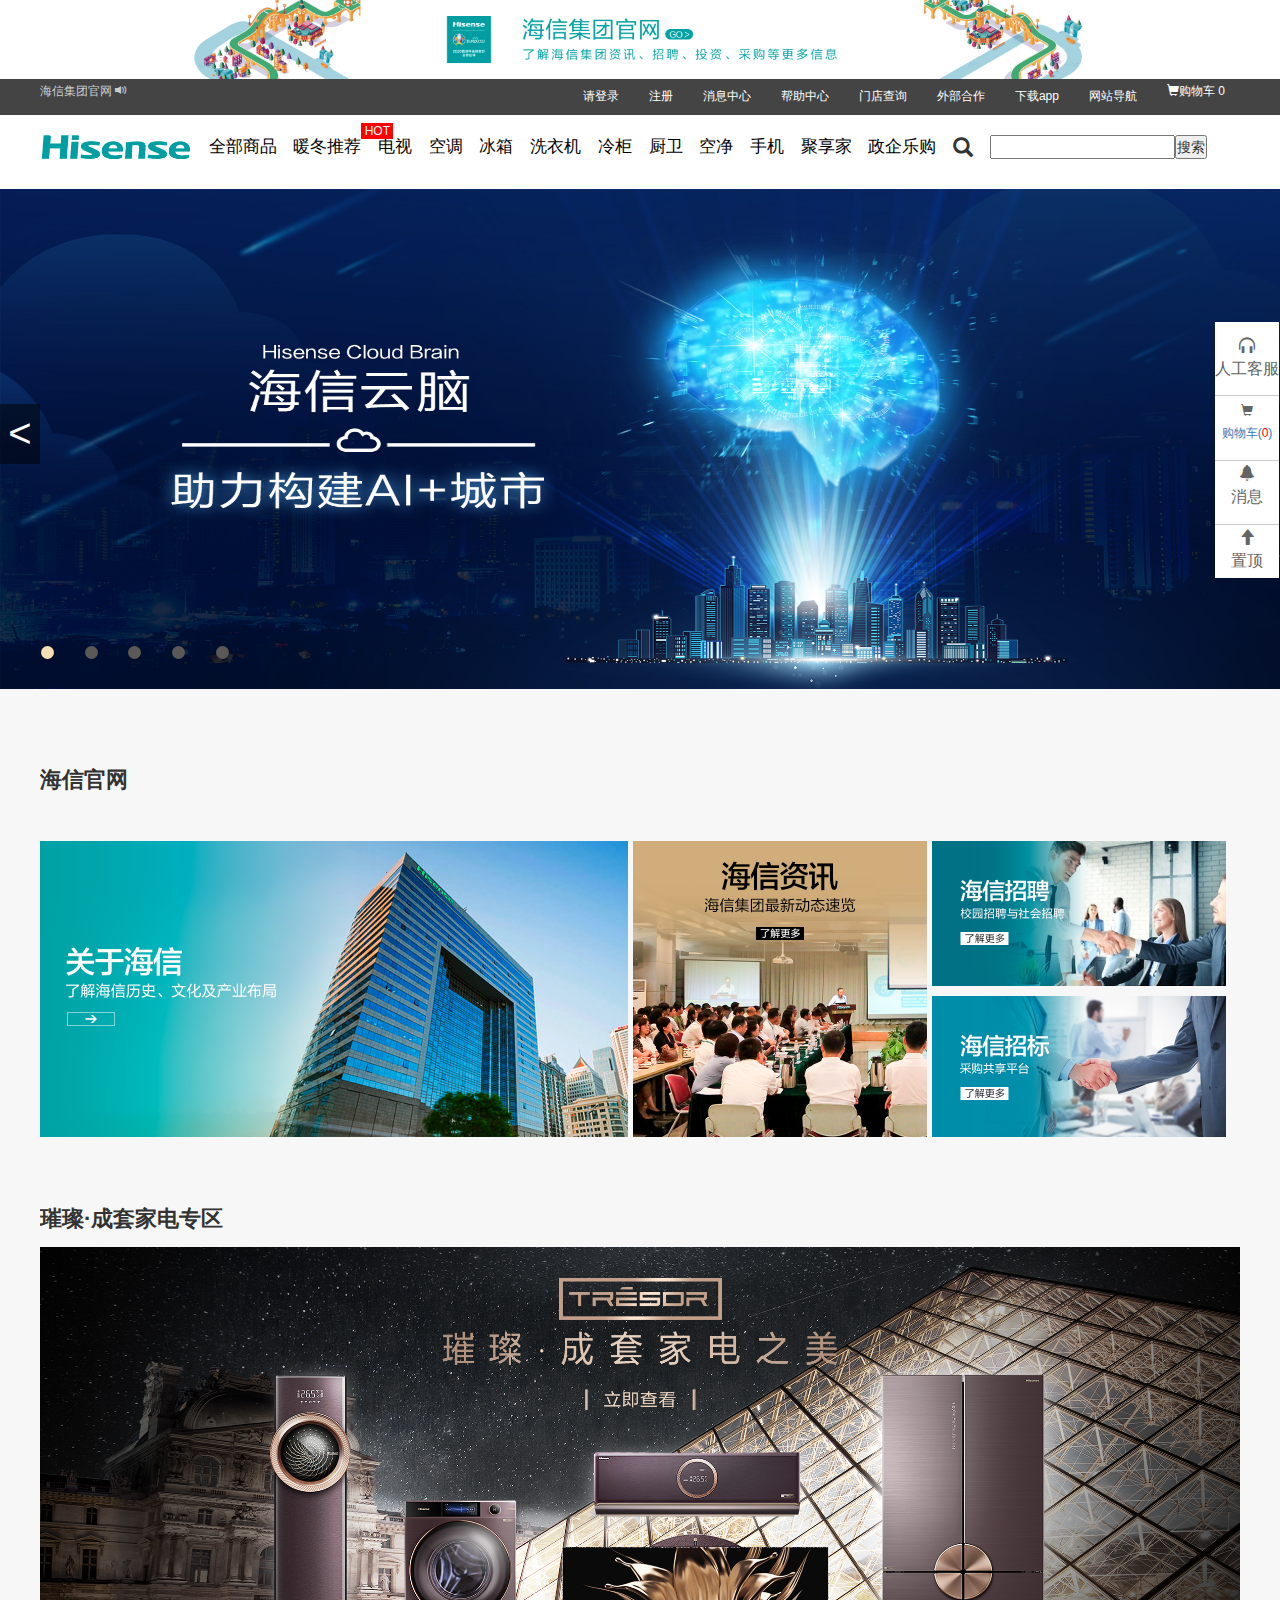
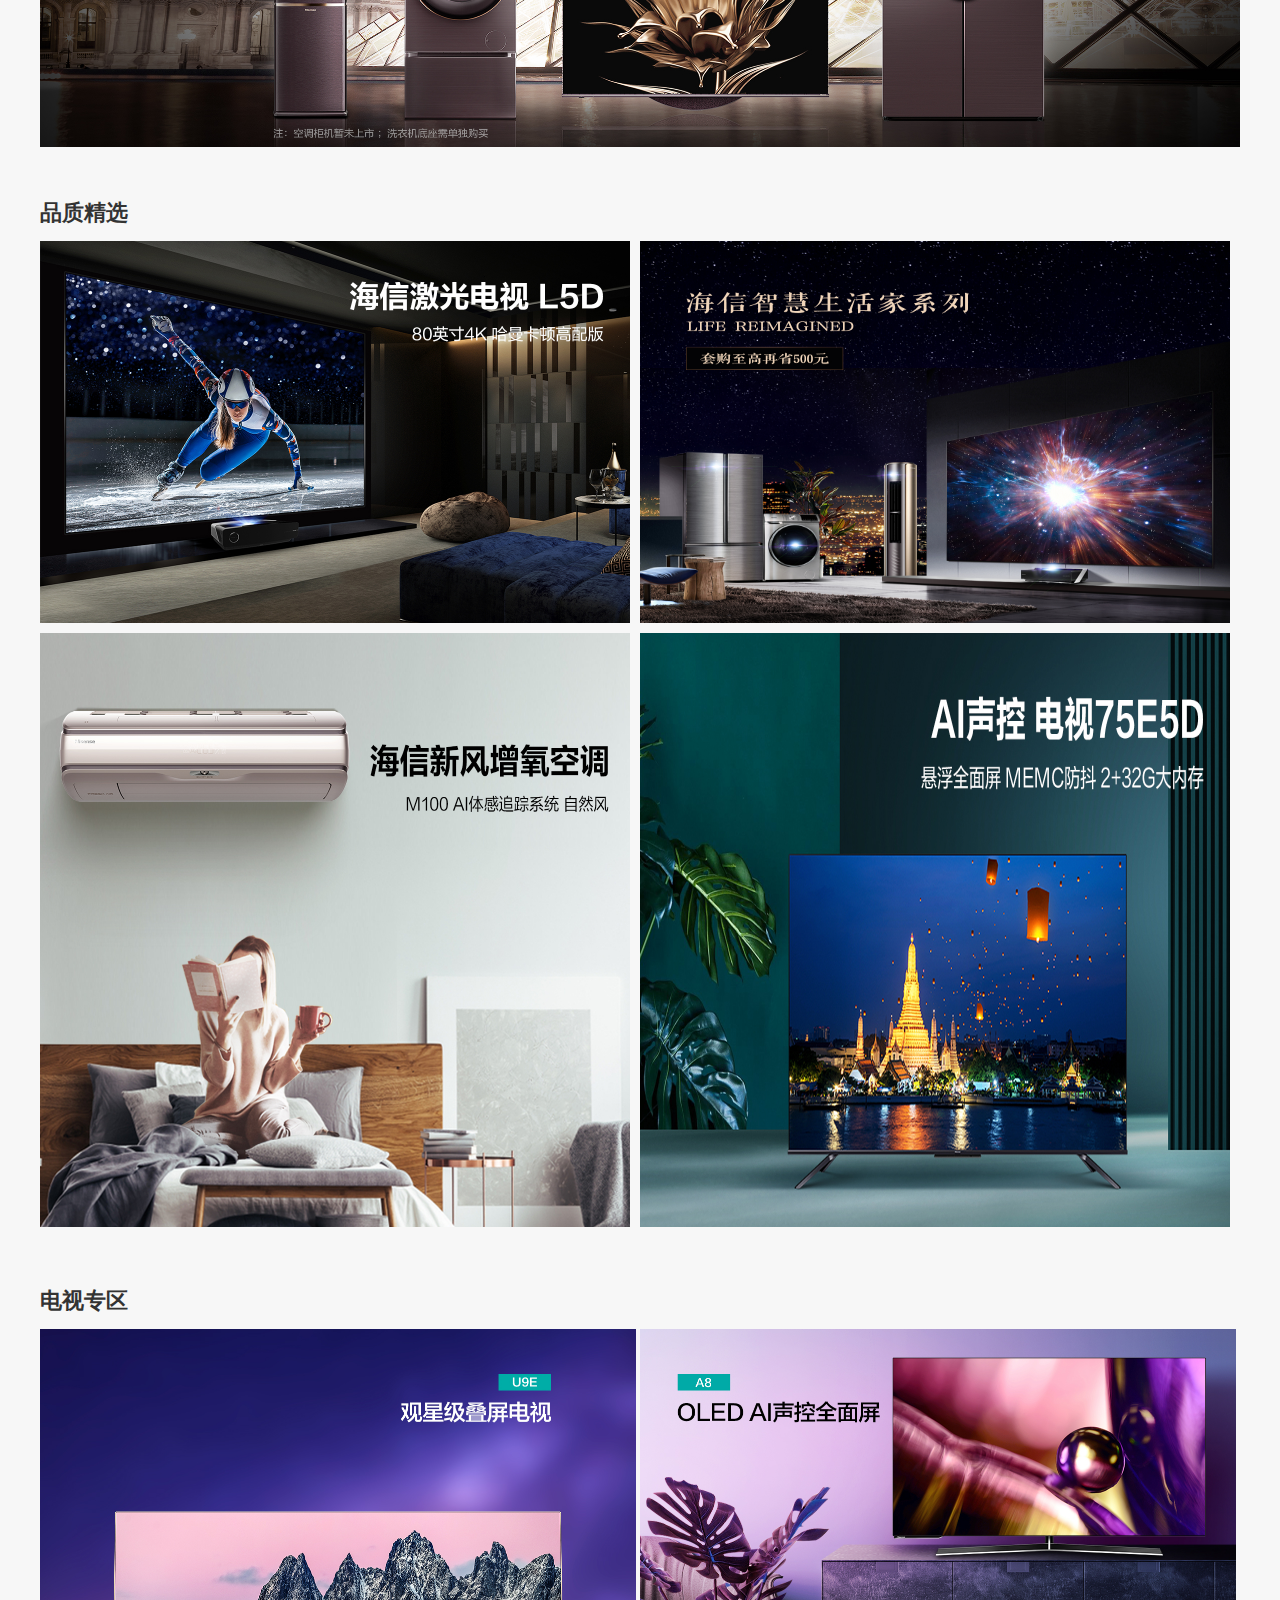
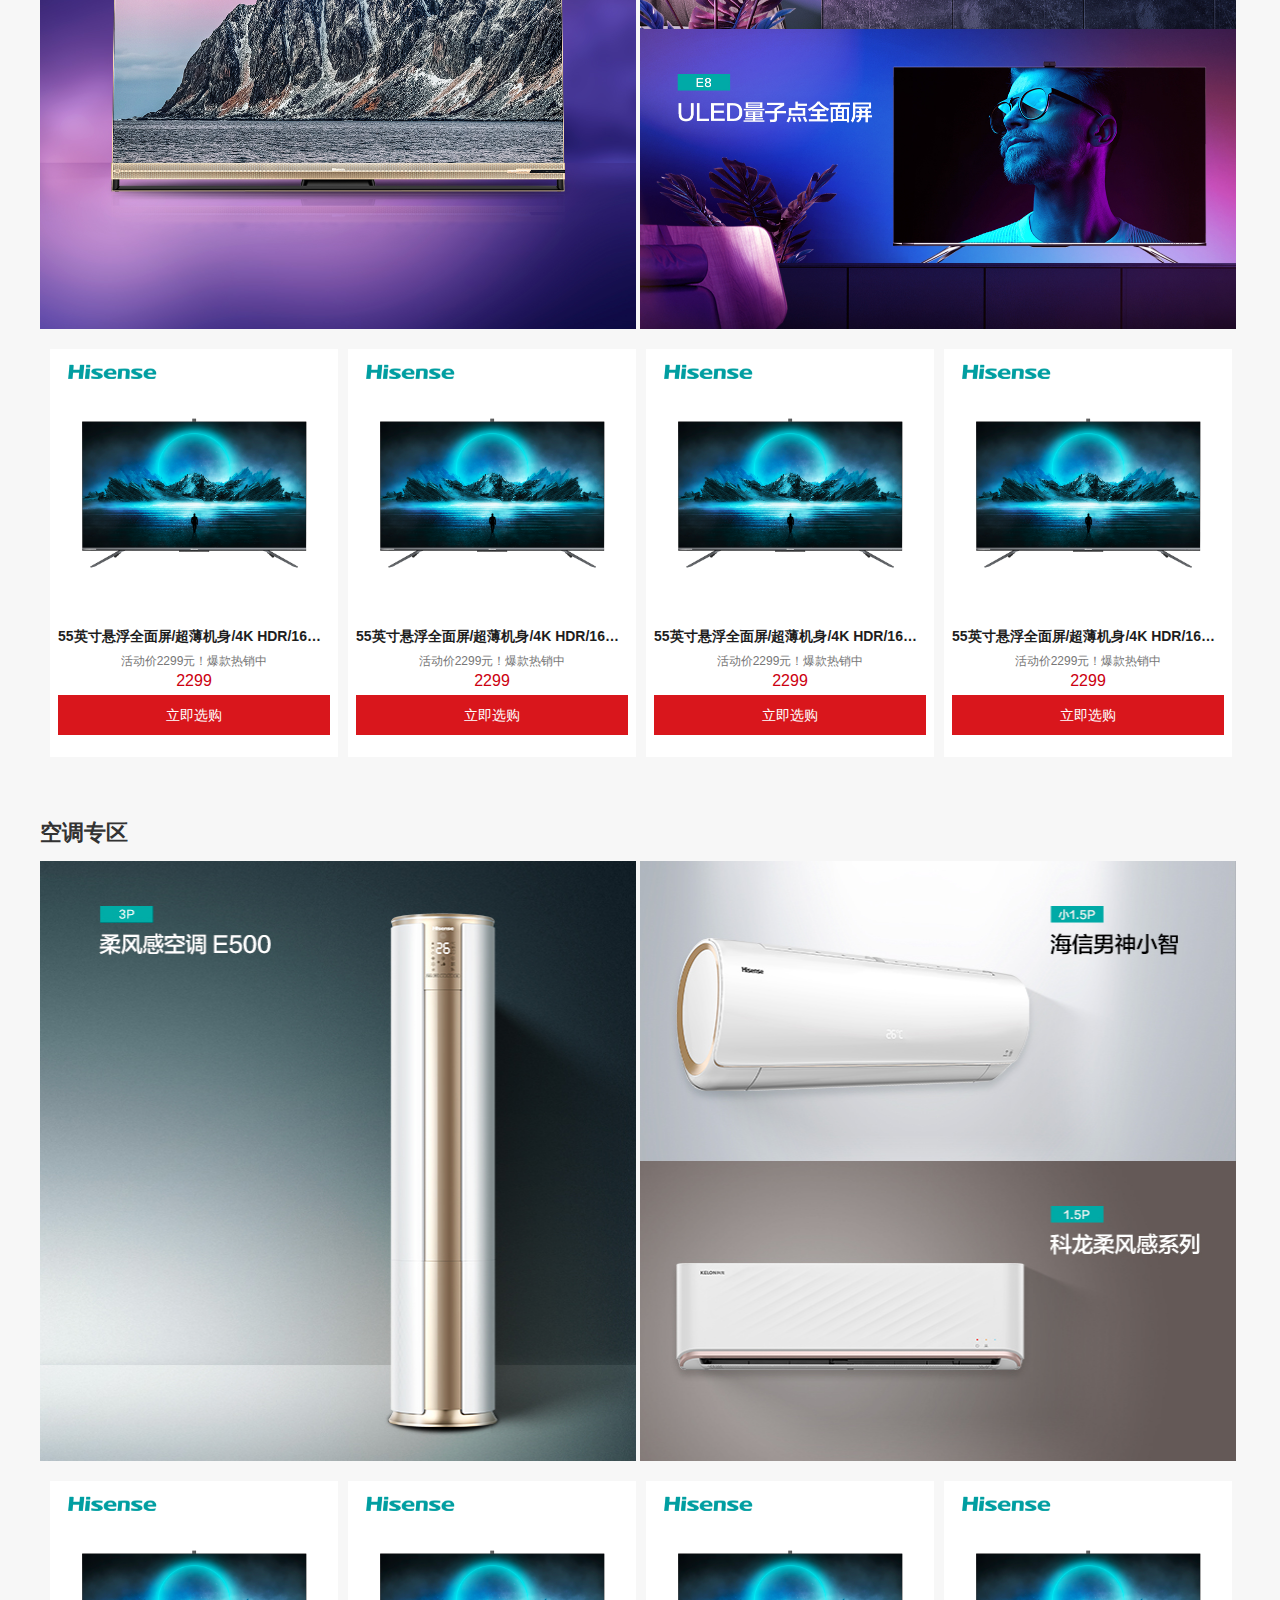
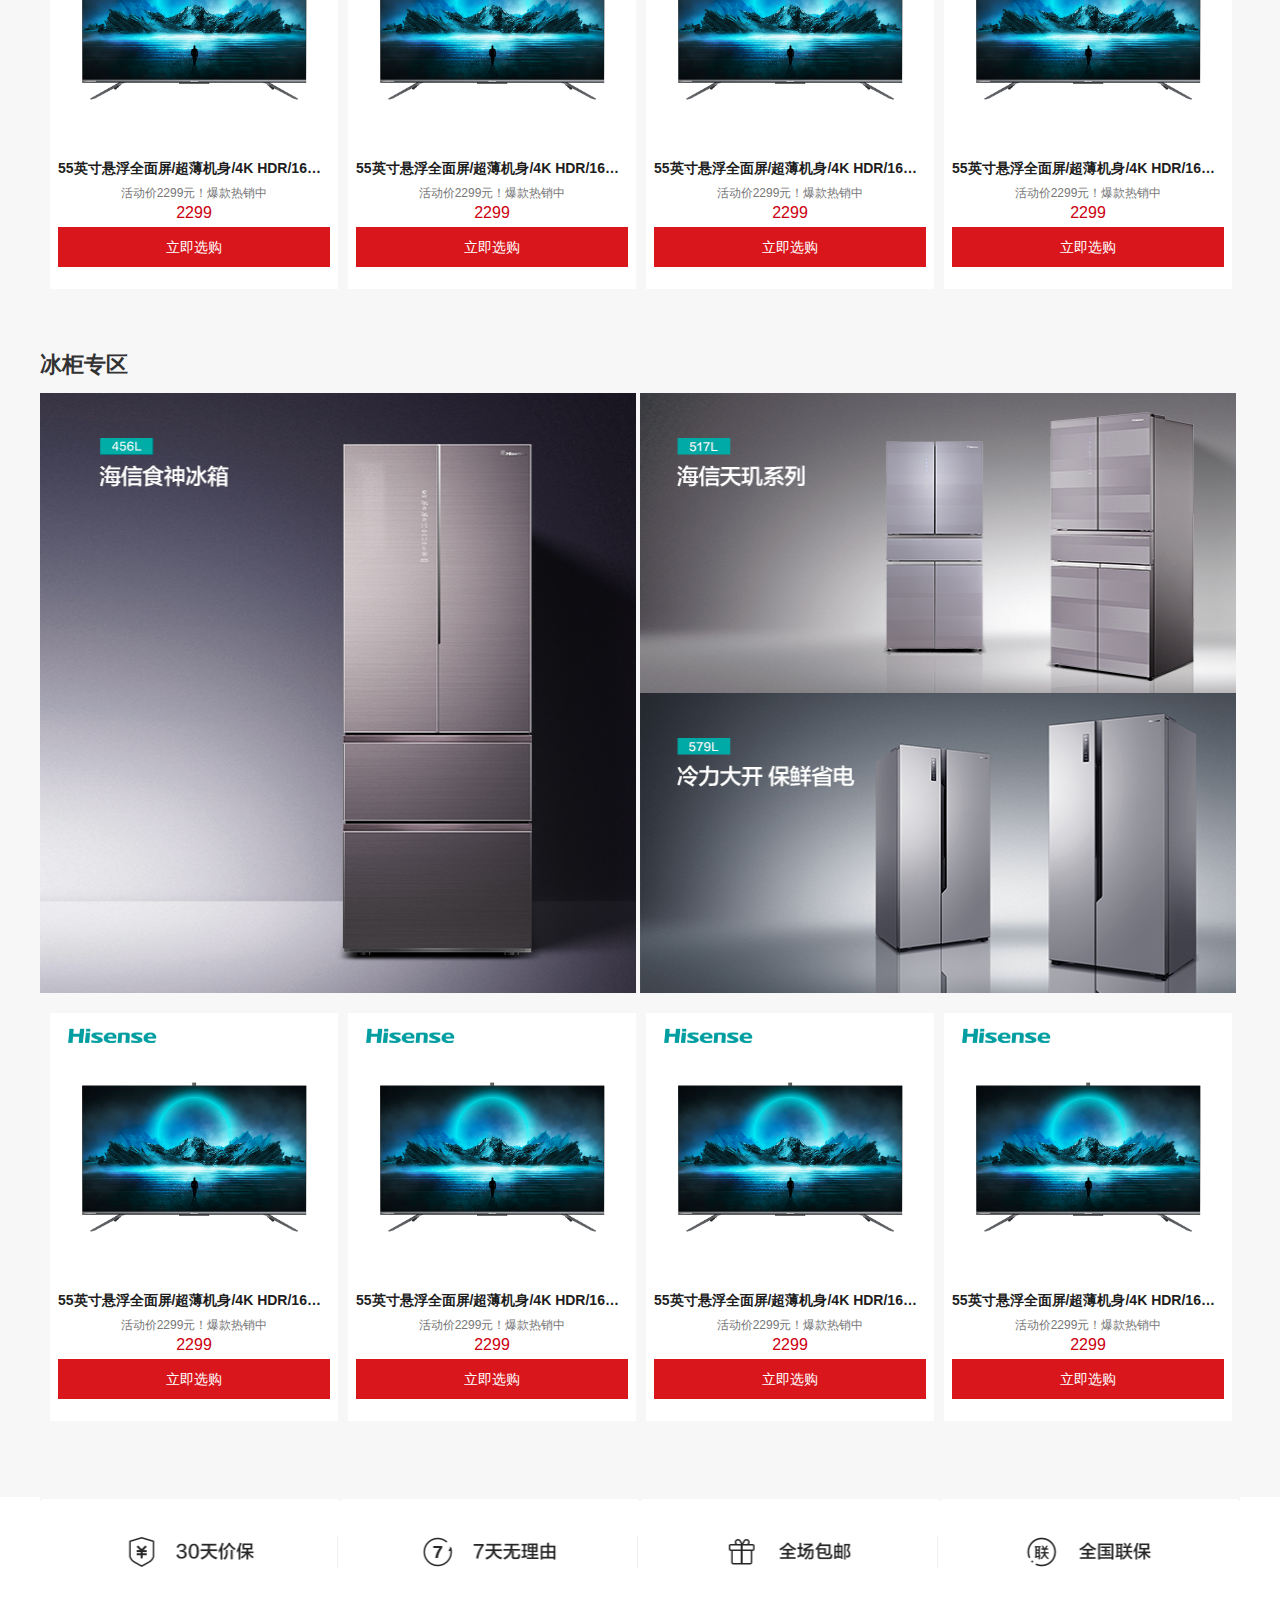
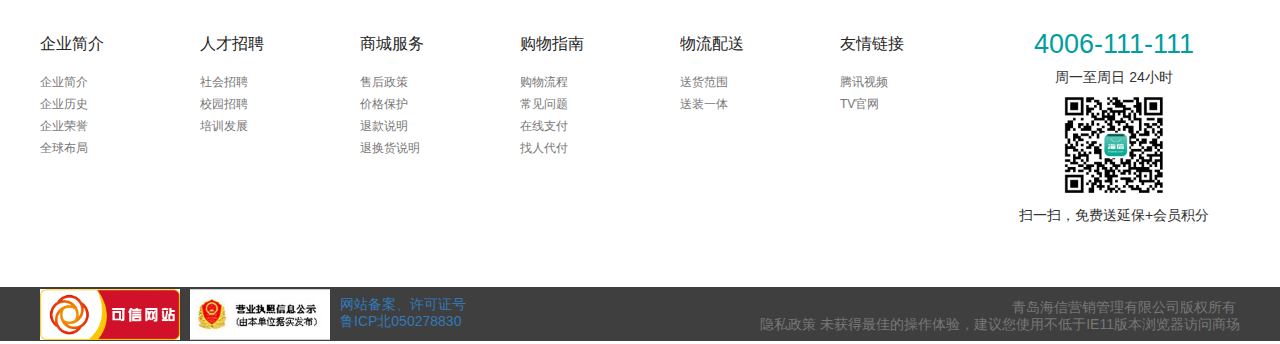
<file: src/pages/index.html>
<!DOCTYPE html>
<html lang="en">
	<head>
		<meta charset="UTF-8">
		<meta name="viewport" content="width=device-width, initial-scale=1.0">
		<title>海信官网</title>
		<link rel="stylesheet" href="../css/index.css">
		<link rel="stylesheet" href="../assets/bootstrap/css/bootstrap.css">

	</head>
	<body>
		<div class="tou">
			<img src="../img/头1.jpg" alt="海信">
		</div>
		<div class="nav">
			<div class="nav1">
				<p>海信集团官网 <span class="glyphicon glyphicon-volume-up"></span></p>
				<ul>
					<li>
						<a class="off " href="./login.html">请登录</a>
						<span class="on hide">欢迎您: 郭翔</span>
					</li>
					<li><a href="#">注册</a></li>
					<li><a href="#">消息中心</a></li>
					<li><a href="#">帮助中心</a></li>
					<li><a href="#">门店查询</a></li>
					<li><a href="#">外部合作</a></li>
					<li><a href="#">下载app</a></li>
					<li><a href="#">网站导航</a></li>
					<li><a href="../pages/detail.html"><span class="glyphicon glyphicon-shopping-cart"></span>购物车
							<span class="cartNum">(0)</span> </p>
						</a></li>
				</ul>
			</div>
		</div>
		<div class="eve">
			<p><a href="#">
					<img src="../img/logo1.png" alt="">
				</a></p>
			<ul>
				<li><a href="./list.html">全部商品</a></li>
				<li><a href="#">暖冬推荐
						<span>HOT</span>
					</a></li>
				<li><a href="#">电视</a></li>
				</li>
				<li><a href="#">空调</a></li>
				<li><a href="#">冰箱</a></li>
				<li><a href="#">洗衣机</a></li>
				<li><a href="#">冷柜</a></li>
				<li><a href="#">厨卫</a></li>
				<li><a href="#">空净</a></li>
				<li><a href="#">手机</a></li>
				<li><a href="#">聚享家</a></li>
				<li><a href="#">政企乐购</a></li>
				<p class="glyphicon glyphicon-search">
					<div class="box">
						<input type="text" class="k1"><button class="k2">搜索</button>
						<ul class="k3"></ul>
					</div>
				</p>
			</ul>
		</div>
		<div class="alive hide">
			<ul>
				<li>
					<img src="../img/mini1.png" alt="">
					<span>100英寸</span>
				</li>
				<li>
					<img src="../img/mini1.png" alt="">
					<span>100英寸</span>
				</li>
				<li>
					<img src="../img/mini1.png" alt="">
					<span>100英寸</span>
				</li>
				<li>
					<img src="../img/mini1.png" alt="">
					<span>100英寸</span>
				</li>
				<li>
					<img src="../img/mini1.png" alt="">
					<span>100英寸</span>
				</li>

			</ul>
			<div class="coss">
				<div class="coss1">
					<img src="../img/mini2.png" alt="">
					<div>10KG/全自动洗衣机/家用洗烘干一体/变频滚筒洗衣机</div>
					<p>￥2699</p>
				</div>
				<div class="coss1">
					<img src="../img/mini2.png" alt="">
					<div>10KG/全自动洗衣机/家用洗烘干一体/变频滚筒洗衣机</div>
					<p>￥2699</p>
				</div>
				<div class="coss1">
					<img src="../img/mini2.png" alt="">
					<div>10KG/全自动洗衣机/家用洗烘干一体/变频滚筒洗衣机</div>
					<p>￥2699</p>
				</div>
				<div class="coss1">
					<img src="../img/mini2.png" alt="">
					<div>10KG/全自动洗衣机/家用洗烘干一体/变频滚筒洗衣机</div>
					<p>￥2699</p>
				</div>
			</div>
		</div>
		</div>
		<div class="box1">
			<ul>
				<li><img src="../img/lb1.jpg" alt=""></li>
				<li><img src="../img/lb2.jpg" alt=""></li>
				<li style="background-color: pink;"><img src="../img/lb3.jpg" alt=""></li>
				<li style="background-color: skyblue;"><img src="../img/lb4.jpg" alt=""></li>
				<li style="background-color: yellowgreen;"><img src="../img/lb5.jpg" alt=""></li>
			</ul>
			<ol>
			</ol>
			<div class="list">
				<p class="left">&lt;</p>
				<p class="right">&gt;</p>
			</div>
		</div>
		<div class="find">
			<ul>
				<li><span class="glyphicon glyphicon-headphones"></span>
					<p>人工客服</p>
				</li>
				<li><span class="glyphicon glyphicon-shopping-cart"></span>
					<a href="./detail.html">
						<p>购物车(<span class="cartNum">0</span>)</p>
					</a></li>
				<li><span class="glyphicon glyphicon-bell"></span>
					<p>消息</p>
				</li>
				<li class="zhiding"><span class="glyphicon glyphicon-arrow-up"></span>
					<p>置顶</p>
				</li>

			</ul>
		</div>
		<div class="row0">
			<div class="row1">
				<div class="ment">
					<h1>海信官网</h1>
					<div class="ment1">
						<div class="ment2"><img src="../img/gw1.jpg" alt=""></div>
						<div class="ment3">
							<img src="../img/gw2.jpg" alt="">
						</div>
						<div class="ment4">
							<img src="../img/gw3.jpg" alt="">
							<img src="../img/gw4.jpg" alt="">
						</div>
					</div>
				</div>
				<div class="wenzi">
					<h1>璀璨·成套家电专区</h1>
				</div>

				<div class="anni">
					<img src="../img/gw5.jpg" alt="">
				</div>
				<div class="wenzi">
					<h1>品质精选</h1>
				</div>
				<div class="jx">
					<ul>
						<li>
							<img src="../img/gw6.jpg" alt="" class="bian">
							<img src="../img/gw8.jpg" alt="" class="bian">
						</li>
						<li class="lis">
							<img src="../img/gw7.jpg" alt="" class="bian">
							<img src="../img/gw9.jpg" alt="" class="bian">
						</li>
					</ul>
				</div>
				<div class="wenzi">
					<h1>电视专区</h1>
				</div>
				<div class="ds">
					<div class="ds1">
						<img src="../img/led1.jpg" alt="">
					</div>
					<div class="ds2">
						<div class="w1"> <img src="../img/led2.jpg" alt=""></div>
						<div class="w2"><img src="../img/led3.jpg" alt=""></div>
					</div>

				</div>
                <div class="row2">
                    <div class="top"><img src="../img/shnagpin.png" alt=""></div>
                    <div class="button">
                        <h4>55英寸悬浮全面屏/超薄机身/4K HDR/16GB大存储电视</h4>
                        <p>活动价2299元！爆款热销中</p>
                        <h2>2299</h2>
                        <div><a href="./cart.html">立即选购</a></div>
                    </div>
                </div>
                <div class="row2">
                    <div class="top"><img src="../img/shnagpin.png" alt=""></div>
                    <div class="button">
                        <h4>55英寸悬浮全面屏/超薄机身/4K HDR/16GB大存储电视</h4>
                        <p>活动价2299元！爆款热销中</p>
                        <h2>2299</h2>
                        <div><a href="#">立即选购</a></div>
                    </div>

                </div>
                <div class="row2">
                    <div class="top"><img src="../img/shnagpin.png" alt=""></div>
                    <div class="button">
                        <h4>55英寸悬浮全面屏/超薄机身/4K HDR/16GB大存储电视</h4>
                        <p>活动价2299元！爆款热销中</p>
                        <h2>2299</h2>
                        <div><a href="./cart.html">立即选购</a></div>
                    </div>
                </div>
                <div class="row2">
                    <div class="top"><img src="../img/shnagpin.png" alt=""></div>
                    <div class="button">
                        <h4>55英寸悬浮全面屏/超薄机身/4K HDR/16GB大存储电视</h4>
                        <p>活动价2299元！爆款热销中</p>
                        <h2>2299</h2>
                        <div><a href="#">立即选购</a></div>
                    </div>
                </div>


                <div class="wenzi">
					<h1>空调专区</h1>
				</div>
				<div class="ds">
					<div class="ds1">
						<img src="../img/kt1.jpg" alt="">
					</div>
					<div class="ds2">
						<div class="w1"> <img src="../img/kt2.jpg" alt=""></div>
						<div class="w2"><img src="../img/kt3.jpg" alt=""></div>
					</div>

				</div>
                <div class="row2">
                    <div class="top"><img src="../img/shnagpin.png" alt=""></div>
                    <div class="button">
                        <h4>55英寸悬浮全面屏/超薄机身/4K HDR/16GB大存储电视</h4>
                        <p>活动价2299元！爆款热销中</p>
                        <h2>2299</h2>
                        <div><a href="./cart.html">立即选购</a></div>
                    </div>
                </div>
                <div class="row2">
                    <div class="top"><img src="../img/shnagpin.png" alt=""></div>
                    <div class="button">
                        <h4>55英寸悬浮全面屏/超薄机身/4K HDR/16GB大存储电视</h4>
                        <p>活动价2299元！爆款热销中</p>
                        <h2>2299</h2>
                        <div><a href="#">立即选购</a></div>
                    </div>

                </div>
                <div class="row2">
                    <div class="top"><img src="../img/shnagpin.png" alt=""></div>
                    <div class="button">
                        <h4>55英寸悬浮全面屏/超薄机身/4K HDR/16GB大存储电视</h4>
                        <p>活动价2299元！爆款热销中</p>
                        <h2>2299</h2>
                        <div><a href="./cart.html">立即选购</a></div>
                    </div>
                </div>
                <div class="row2">
                    <div class="top"><img src="../img/shnagpin.png" alt=""></div>
                    <div class="button">
                        <h4>55英寸悬浮全面屏/超薄机身/4K HDR/16GB大存储电视</h4>
                        <p>活动价2299元！爆款热销中</p>
                        <h2>2299</h2>
                        <div><a href="#">立即选购</a></div>
                    </div>
                </div>


                <div class="wenzi">
					<h1>冰柜专区</h1>
				</div>
				<div class="ds">
					<div class="ds1">
						<img src="../img/bg1.jpg" alt="">
					</div>
					<div class="ds2">
						<div class="w1"> <img src="../img/bg2.jpg" alt=""></div>
						<div class="w2"><img src="../img/bg3.jpg" alt=""></div>
					</div>

				</div>
                <div class="row2">
                    <div class="top"><img src="../img/shnagpin.png" alt=""></div>
                    <div class="button">
                        <h4>55英寸悬浮全面屏/超薄机身/4K HDR/16GB大存储电视</h4>
                        <p>活动价2299元！爆款热销中</p>
                        <h2>2299</h2>
                        <div><a href="./cart.html">立即选购</a></div>
                    </div>
                </div>
                <div class="row2">
                    <div class="top"><img src="../img/shnagpin.png" alt=""></div>
                    <div class="button">
                        <h4>55英寸悬浮全面屏/超薄机身/4K HDR/16GB大存储电视</h4>
                        <p>活动价2299元！爆款热销中</p>
                        <h2>2299</h2>
                        <div><a href="#">立即选购</a></div>
                    </div>

                </div>
                <div class="row2">
                    <div class="top"><img src="../img/shnagpin.png" alt=""></div>
                    <div class="button">
                        <h4>55英寸悬浮全面屏/超薄机身/4K HDR/16GB大存储电视</h4>
                        <p>活动价2299元！爆款热销中</p>
                        <h2>2299</h2>
                        <div><a href="./cart.html">立即选购</a></div>
                    </div>
                </div>
                <div class="row2">
                    <div class="top"><img src="../img/shnagpin.png" alt=""></div>
                    <div class="button">
                        <h4>55英寸悬浮全面屏/超薄机身/4K HDR/16GB大存储电视</h4>
                        <p>活动价2299元！爆款热销中</p>
                        <h2>2299</h2>
                        <div><a href="#">立即选购</a></div>
                    </div>
                </div>
				
			</div>
        </div>
        




		<div class="foot">
			<ul>
				<li><img src="../img/tedian1.png" alt=""></li>
				<li><img src="../img/tedian2.png" alt=""></li>
				<li><img src="../img/tedian3.png" alt=""></li>
				<li><img src="../img/tedian4.png" alt=""></li>
			</ul>
		</div>

		<div class="zoom">
			<div class="zoom1">
				<ul>
					<p>企业简介</p>
					<li><a href="#">企业简介</a></li>
					<li><a href="#">企业历史</a></li>
					<li><a href="#">企业荣誉</a></li>
					<li><a href="#">全球布局</a></li>
				</ul>
			</div>
			<div class="zoom1">
				<ul>
					<p>人才招聘</p>
					<li><a href="#">社会招聘</a></li>
					<li><a href="#">校园招聘</a></li>
					<li><a href="#">培训发展</a></li>

				</ul>
			</div>
			<div class="zoom1">
				<ul>
					<p>商城服务</p>
					<li><a href="#">售后政策</a></li>
					<li><a href="#">价格保护</a></li>
					<li><a href="#">退款说明</a></li>
					<li><a href="#">退换货说明</a></li>
				</ul>
			</div>
			<div class="zoom1">
				<ul>
					<p>购物指南</p>
					<li><a href="#">购物流程</a></li>
					<li><a href="#">常见问题</a></li>
					<li><a href="#">在线支付</a></li>
					<li><a href="#">找人代付</a></li>
				</ul>
			</div>
			<div class="zoom1">
				<ul>
					<p>物流配送</p>
					<li><a href="#">送货范围</a></li>
					<li><a href="#">送装一体</a></li>
				</ul>
			</div>
			<div class="zoom1">
				<ul>
					<p>友情链接</p>
					<li><a href="#">腾讯视频</a></li>
					<li><a href="#">TV官网</a></li>
				</ul>
			</div>
			<div class="sao">
				<h1>4006-111-111</h1>
				<h5>周一至周日 24小时</h5>
				<img src="../img/二维码1.png" alt="">
				<p>扫一扫，免费送延保+会员积分</p>
			</div>
		</div>
		<div class="evey">
			<div class="evey1">
				<div class="imgs">
					<img src="../img/准可证1.jpg" alt="">
					<img src="../img/准可证2.jpg" alt="">
					<p><a href="#">网站备案、许可证号</a></p>
					<p><a href="#">鲁ICP北050278830</a></p>
				</div>
				<div class="fon">
					<p>青岛海信营销管理有限公司版权所有</p>
					<p>隐私政策 未获得最佳的操作体验，建议您使用不低于IE11版本浏览器访问商场</p>
				</div>
			</div>
		</div>
		<script src="../assets/jquery/jquery.js"></script>
		<script src="../js/ajax.js"></script>
		<script src="../js/public.js"></script>
		<script src="../js/wzx.js"></script>
		<script src="../js/index.js"></script>
		<script src="../assets/move.js"></script>
		<script>
			var res = new Banner('.box1')
		</script>



	</body>
</html>
</file>
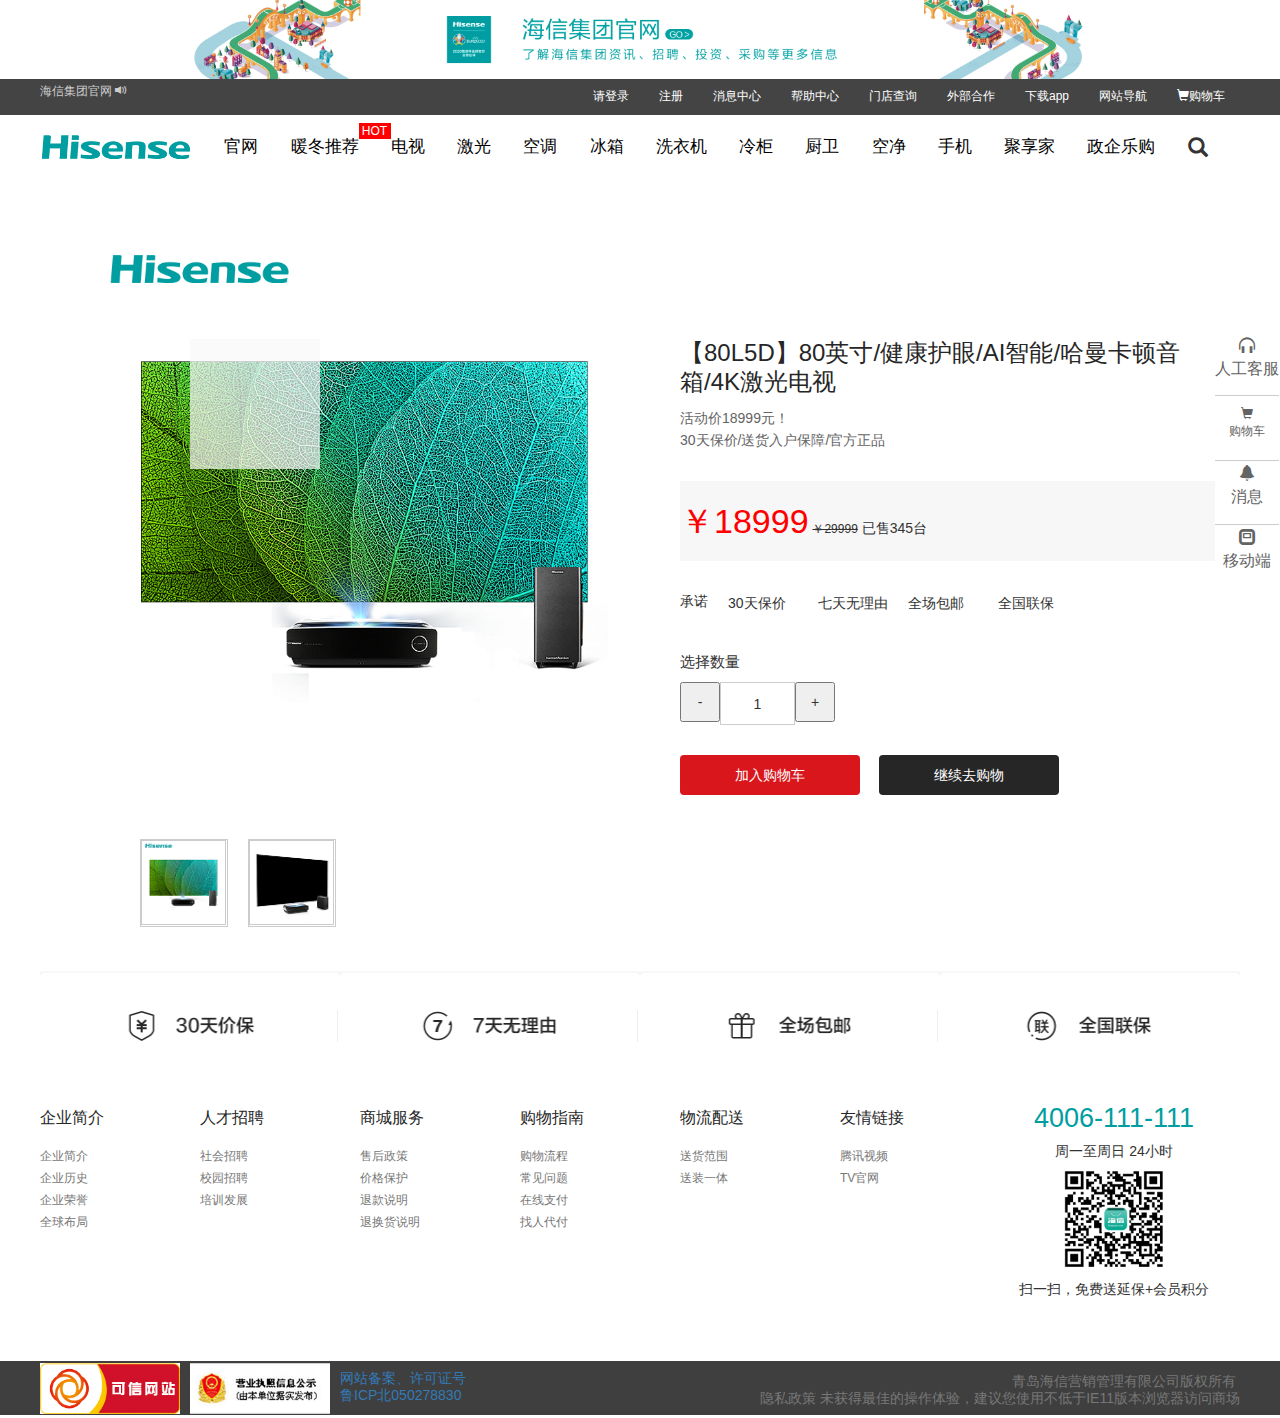
<file: src/pages/cart.html>
<!DOCTYPE html>
<html lang="en">
	<head>
		<meta charset="UTF-8">
		<meta name="viewport" content="width=device-width, initial-scale=1.0">
		<title>Document</title>
		<link rel="stylesheet" href="../css/cart.css">
		<link rel="stylesheet" href="../css/index.css">
		<link rel="stylesheet" href="../assets/bootstrap/css/bootstrap.css">
	</head>
	<body>
		<div class="tou">
			<img src="../img/头1.jpg" alt="海信">
		</div>
		<div class="nav">
			<div class="nav1">
				<p>海信集团官网 <span class="glyphicon glyphicon-volume-up"></span></p>
				<ul>
					<li>
						<a class="off " href="./login.html">请登录</a>
						<span class="on hide">欢迎您: 郭翔</span>
					</li>
					<li><a href="#">注册</a></li>
					<li><a href="#">消息中心</a></li>
					<li><a href="#">帮助中心</a></li>
					<li><a href="#">门店查询</a></li>
					<li><a href="#">外部合作</a></li>
					<li><a href="#">下载app</a></li>
					<li><a href="#">网站导航</a></li>
					<li><a href="./detail.html"><span class="glyphicon glyphicon-shopping-cart"></span>购物车</a></li>
				</ul>
			</div>
		</div>
		<div class="eve">
			<p><a href="#">
					<img src="../img/logo1.png" alt="">
				</a></p>
			<ul>
				<li><a href="#">官网</a></li>
				<li><a href="#">暖冬推荐
						<span>HOT</span>
					</a></li>
				<li><a href="#">电视</a></li>
				<li><a href="#">激光</a></li>
				<li><a href="#">空调</a></li>
				<li><a href="#">冰箱</a></li>
				<li><a href="#">洗衣机</a></li>
				<li><a href="#">冷柜</a></li>
				<li><a href="#">厨卫</a></li>
				<li><a href="#">空净</a></li>
				<li><a href="#">手机</a></li>
				<li><a href="#">聚享家</a></li>
				<li><a href="#">政企乐购</a></li>
				<p class="glyphicon glyphicon-search"></p>
			</ul>
		</div>
		<div class="item">
			<div class="box6" id="box">
				<div class="show">
					<img src="../img/samll.png" alt="">
					<div class="mask"></div>
				</div>
				<div class="list">
					<p>
						<img src="../img/xx0.png" show="../img/samll.png" enlang="../img/big.png" alt="">
					</p>
					<p>
						<img src="../img/xx2.png" show="../img/samll2.png" enlang="../img/big2.png" alt="">
					</p>
				</div>
				<div class="enlang"></div>
			</div>
			<div class="item-right">
				<h1>【80L5D】80英寸/健康护眼/AI智能/哈曼卡顿音箱/4K激光电视</h1>
				<b>活动价18999元！</b>
				<p>30天保价/送货入户保障/官方正品</p>
				<div class="md">
					<ul>
						<li>
							<span>
								<span>￥18999</span>
								<span>￥29999</span>
								<span>已售345台</span>
							</span>
							</p>
						</li>
					</ul>
				</div>
				<div class="chengnuo">
					<ul>
						<p>承诺</p>
						<li>30天保价</li>
						<li>七天无理由</li>
						<li>全场包邮</li>
						<li>全国联保</li>
					</ul>
				</div>
				<div class="nam">
					<p>选择数量</p>
				</div>
				<div class="num">
					<button class="subNum">-</button>
					<input type="text" value="1" class="cartNum">
					<button class="addNum">+</button>
				</div>
				<div>
					<button class="btn addCart">加入购物车</button>
					<button class="btn continue"><a href="./list.html">继续去购物</a></button>
				</div>
			</div>
		</div>
		<div class="find">
			<ul>
				<li><span class="glyphicon glyphicon-headphones"></span>
					<p>人工客服</p>
				</li>
				<li><span class="glyphicon glyphicon-shopping-cart"></span>
					<p>购物车</p>
				</li>
				<li><span class="glyphicon glyphicon-bell"></span>
					<p>消息</p>
				</li>
				<li><span class="glyphicon glyphicon-modal-window"></span>
					<p>移动端</p>
				</li>

			</ul>
		</div>
		<div class="foot">
			<ul>
				<li><img src="../img/tedian1.png" alt=""></li>
				<li><img src="../img/tedian2.png" alt=""></li>
				<li><img src="../img/tedian3.png" alt=""></li>
				<li><img src="../img/tedian4.png" alt=""></li>
			</ul>
		</div>

		<div class="zoom">
			<div class="zoom1">
				<ul>
					<p>企业简介</p>
					<li><a href="#">企业简介</a></li>
					<li><a href="#">企业历史</a></li>
					<li><a href="#">企业荣誉</a></li>
					<li><a href="#">全球布局</a></li>
				</ul>
			</div>
			<div class="zoom1">
				<ul>
					<p>人才招聘</p>
					<li><a href="#">社会招聘</a></li>
					<li><a href="#">校园招聘</a></li>
					<li><a href="#">培训发展</a></li>
				</ul>
			</div>
			<div class="zoom1">
				<ul>
					<p>商城服务</p>
					<li><a href="#">售后政策</a></li>
					<li><a href="#">价格保护</a></li>
					<li><a href="#">退款说明</a></li>
					<li><a href="#">退换货说明</a></li>
				</ul>
			</div>
			<div class="zoom1">
				<ul>
					<p>购物指南</p>
					<li><a href="#">购物流程</a></li>
					<li><a href="#">常见问题</a></li>
					<li><a href="#">在线支付</a></li>
					<li><a href="#">找人代付</a></li>
				</ul>
			</div>
			<div class="zoom1">
				<ul>
					<p>物流配送</p>
					<li><a href="#">送货范围</a></li>
					<li><a href="#">送装一体</a></li>
				</ul>
			</div>
			<div class="zoom1">
				<ul>
					<p>友情链接</p>
					<li><a href="#">腾讯视频</a></li>
					<li><a href="#">TV官网</a></li>
				</ul>
			</div>
			<div class="sao">
				<h1>4006-111-111</h1>
				<h5>周一至周日 24小时</h5>
				<img src="../img/二维码1.png" alt="">
				<p>扫一扫，免费送延保+会员积分</p>
			</div>
		</div>
		<div class="evey">
			<div class="evey1">
				<div class="imgs">
					<img src="../img/准可证1.jpg" alt="">
					<img src="../img/准可证2.jpg" alt="">
					<p><a href="#">网站备案、许可证号</a></p>
					<p><a href="#">鲁ICP北050278830</a></p>
				</div>
				<div class="fon">
					<p>青岛海信营销管理有限公司版权所有</p>
					<p>隐私政策 未获得最佳的操作体验，建议您使用不低于IE11版本浏览器访问商场</p>
				</div>
			</div>
		</div>
		<script src="../assets/jquery/jquery.js"></script>
		<script src="../js/cookie.js"></script>
		<script src="../js/public.js"></script>
		<script src="../assets/move.js"></script>
		<script src="../js/wzx.js"></script>
		<script src="../js/cart.js"></script>
		<script>
		</script>
	</body>
</html>
</file>
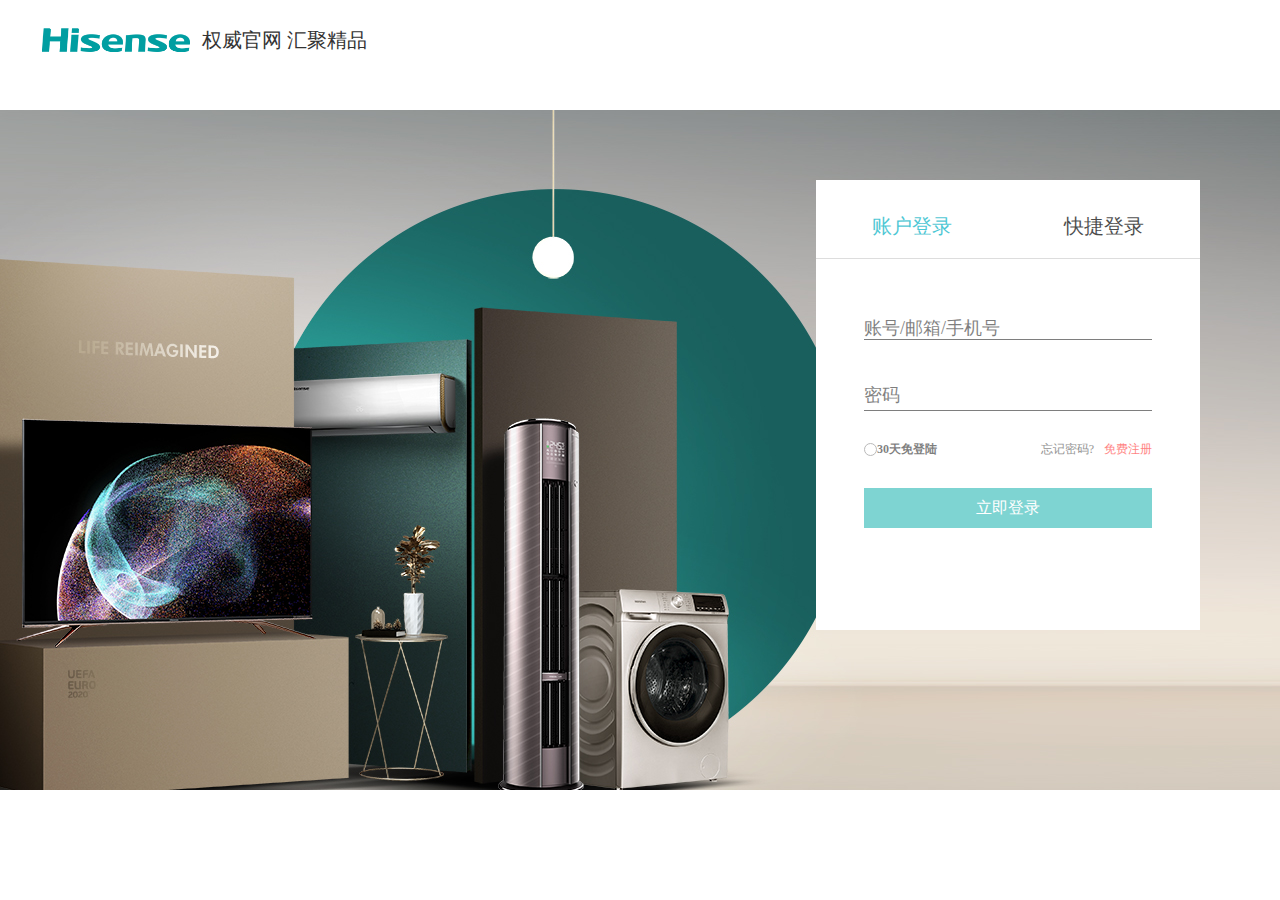
<file: src/pages/detail.html>
<!DOCTYPE html>
<html>
	<head lang="en">
		<meta charset="UTF-8">
		<title>购物车</title>
		<link rel="stylesheet" href="../assets/bootstrap/css/bootstrap.min.css">
		<link rel="stylesheet" href="../css/detail.css">
	</head>
	<body>
		<div class="head">
			<img src="../img/logo1.png" alt="">
			<p>我的购物车</p>
		</div>
		<div class="mm1">
			<div class="off content container mm2">
				<div class="jumbotron mm3">
					<h2 class="glyphicon glyphicon-shopping-cart"></h2>
					<h1>暂无添加的商品</h1>
					<p><a class="btn btn-warning btn-lg" href="./list.html" role="button">马上去选购</a></p>
				</div>
			</div>
		</div>
		<div class="kk">
			<div class="on content container hide">
			</div>
		</div>
		<script src="../assets/jquery/jquery.js"></script>
		<script src="../js/public.js"></script>
		<script src="../js/detail.js"></script>
		<script>
		</script>
	</body>
</html>
</file>
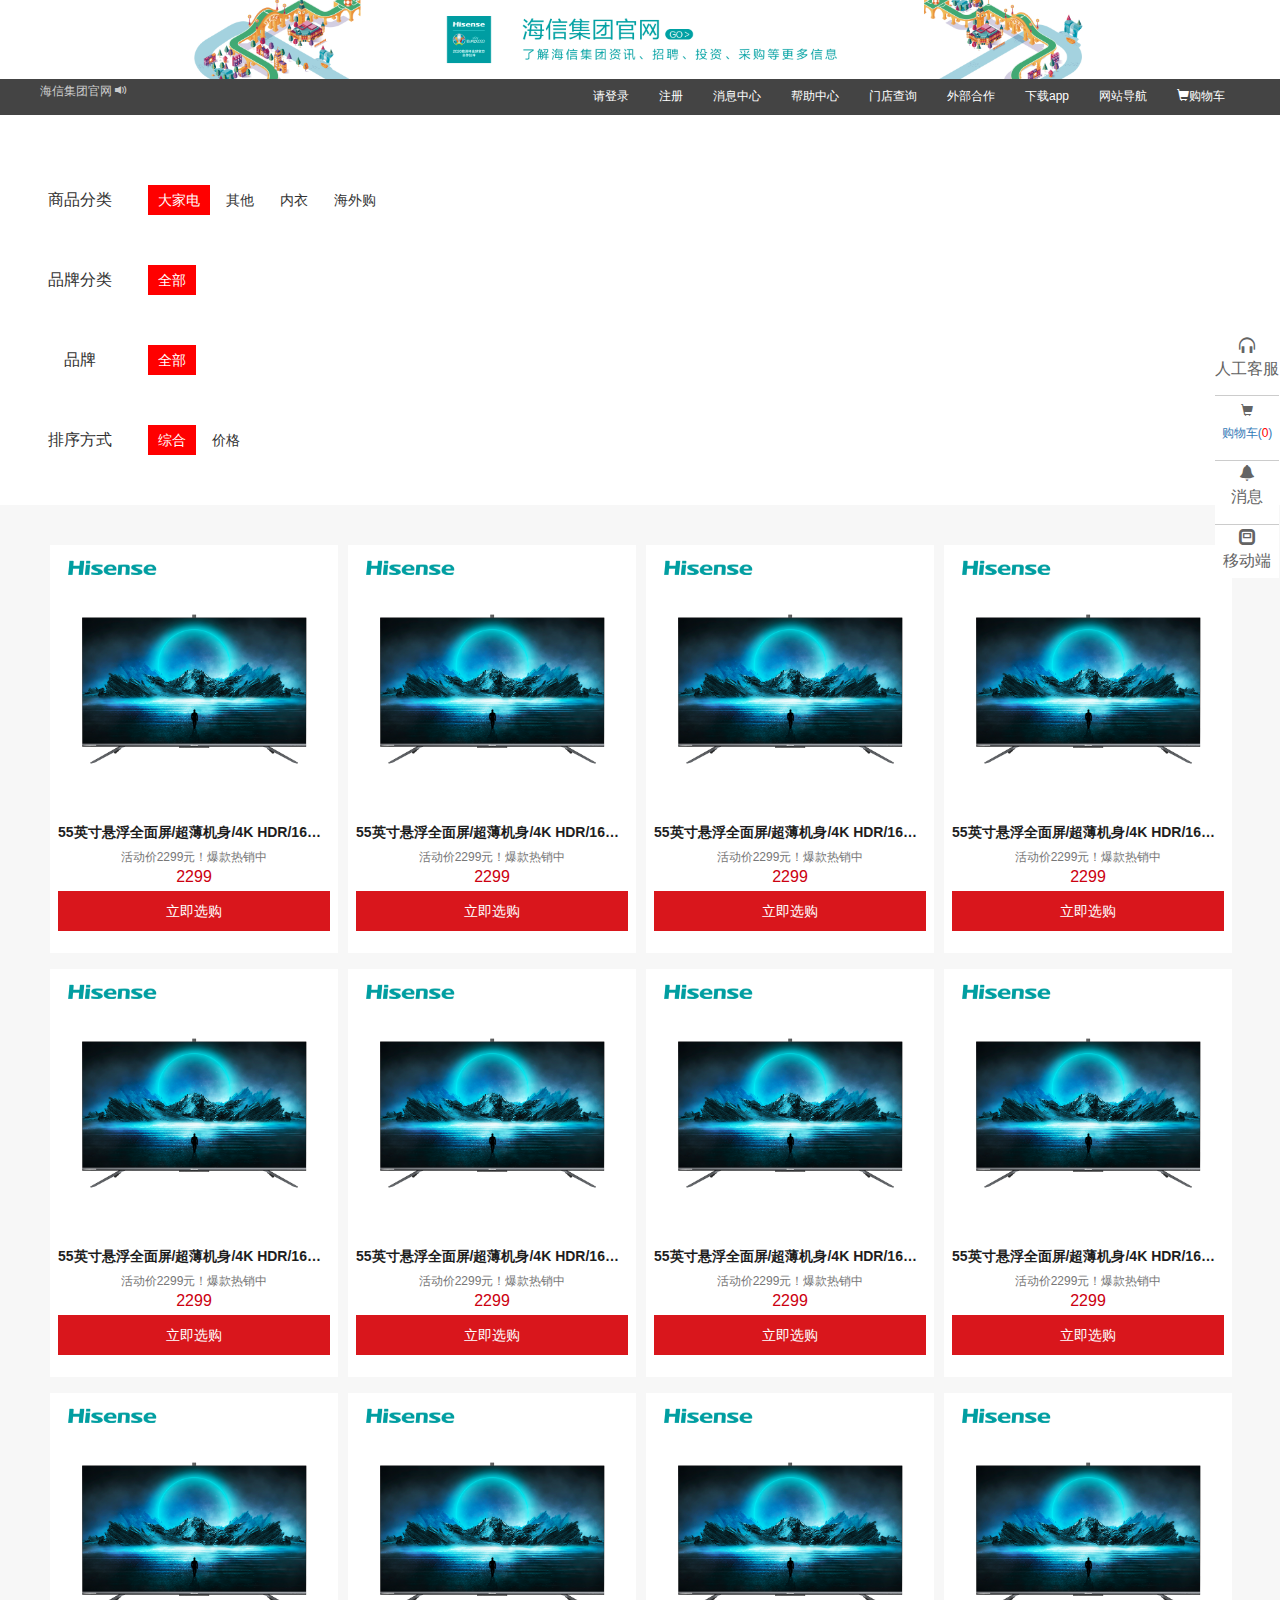
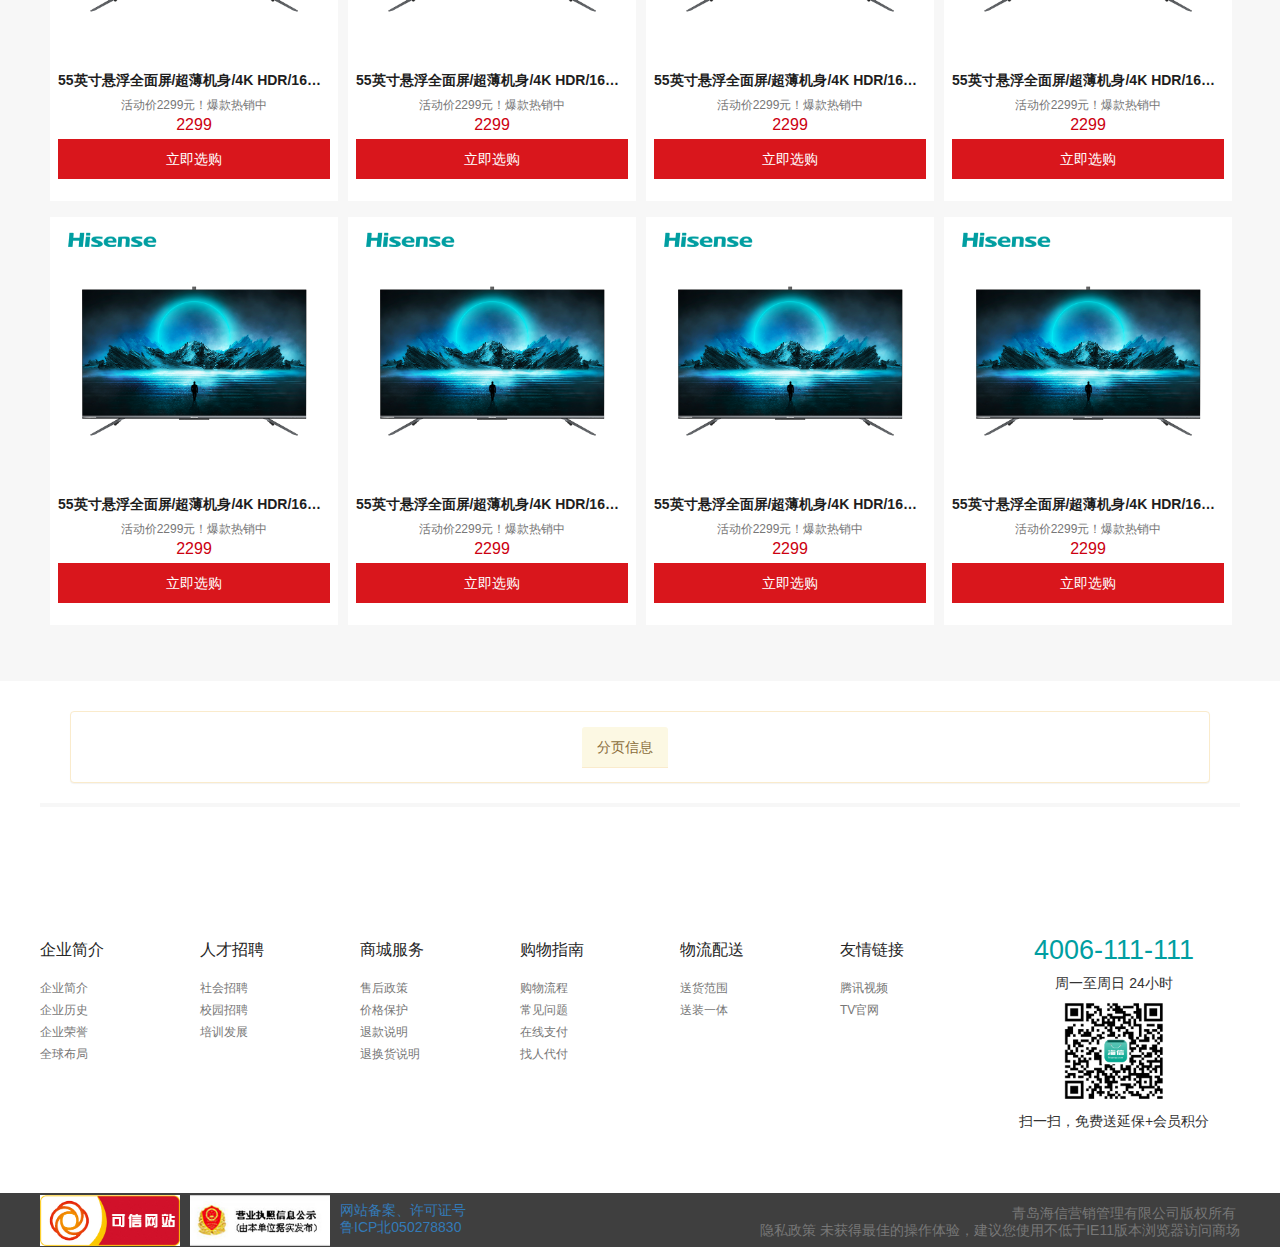
<file: src/pages/list.html>
<!DOCTYPE html>
<html lang="en">
	<head>
		<meta charset="UTF-8">
		<meta name="viewport" content="width=device-width, initial-scale=1.0">
		<title>商品列表</title>
		<link rel="stylesheet" href="../css/list.css">
		<link rel="stylesheet" href="../assets/bootstrap/css/bootstrap.css">
		<link rel="stylesheet" href="../assets/jquery-pagination/pagination.css">
	</head>
	<body>
		<div class="tou">
			<img src="../img/头1.jpg" alt="海信">
		</div>
		<div class="nav">
			<div class="nav1">
				<p>海信集团官网 <span class="glyphicon glyphicon-volume-up"></span></p>
				<ul>
					<li>
						<a class="off " href="./login.html">请登录</a>
						<span class="on hide">欢迎您: 郭翔</span>
					</li>
					<li><a href="#">注册</a></li>
					<li><a href="#">消息中心</a></li>
					<li><a href="#">帮助中心</a></li>
					<li><a href="#">门店查询</a></li>
					<li><a href="#">外部合作</a></li>
					<li><a href="#">下载app</a></li>
					<li><a href="#">网站导航</a></li>
					<li><a href="../pages/detail.html"><span class="glyphicon glyphicon-shopping-cart"></span>购物车</a></li>
				</ul>
			</div>
		</div>
		<div class="find">
			<ul>
				<li><span class="glyphicon glyphicon-headphones"></span>
					<p>人工客服</p>
				</li>
				<li><span class="glyphicon glyphicon-shopping-cart"></span>
					<a href="./detail.html">
						<p>购物车(<span class="cartNum">0</span>)</p>
					</a></li>
				<li><span class="glyphicon glyphicon-bell"></span>
					<p>消息</p>
				</li>
				<li><span class="glyphicon glyphicon-modal-window"></span>
					<p>移动端</p>
				</li>
			</ul>
		</div>
		<div class="info filterinfo">
			<div class="panel-body">
				<ul>
					<li class="cateOneBox">
						<div class="left">商品分类</div>
						<div class="right">
							<span class="active">大家电</span>
							<span>其他</span>
							<span>内衣</span>
							<span>海外购</span>
						</div>
					</li>
					<li class="catTwoBox">
						<div class="left">品牌分类</div>
						<div class="right">
							<span class="active">全部</span>
						</div>
					</li>
					<li class="catThreeBox">
						<div class="left">品牌</div>
						<div class="right">
							<span class="active">全部</span>
						</div>
					</li>
					<li class="sortBox">
						<div class="left">排序方式</div>
						<div class="right">
							<span class="active" data-method="综合" data-type="ASC">综合</span>
							<span data-method="价格" data-type="ASC">价格</span>
						</div>
					</li>
				</ul>
			</div>
			<div class="row0">
				<div class="row1">
					<div class="row2">
						<div class="top"><img src="../img/shnagpin.png" alt=""></div>
						<div class="button">
							<h4>55英寸悬浮全面屏/超薄机身/4K HDR/16GB大存储电视</h4>
							<p>活动价2299元！爆款热销中</p>
							<h2>2299</h2>
							<div><a href="./cart.html">立即选购</a></div>
						</div>
					</div>
					<div class="row2">
						<div class="top"><img src="../img/shnagpin.png" alt=""></div>
						<div class="button">
							<h4>55英寸悬浮全面屏/超薄机身/4K HDR/16GB大存储电视</h4>
							<p>活动价2299元！爆款热销中</p>
							<h2>2299</h2>
							<div><a href="#">立即选购</a></div>
						</div>

					</div>
					<div class="row2">
						<div class="top"><img src="../img/shnagpin.png" alt=""></div>
						<div class="button">
							<h4>55英寸悬浮全面屏/超薄机身/4K HDR/16GB大存储电视</h4>
							<p>活动价2299元！爆款热销中</p>
							<h2>2299</h2>
							<div><a href="./cart.html">立即选购</a></div>
						</div>
					</div>
					<div class="row2">
						<div class="top"><img src="../img/shnagpin.png" alt=""></div>
						<div class="button">
							<h4>55英寸悬浮全面屏/超薄机身/4K HDR/16GB大存储电视</h4>
							<p>活动价2299元！爆款热销中</p>
							<h2>2299</h2>
							<div><a href="#">立即选购</a></div>
						</div>
					</div>
					<div class="row2">
						<div class="top"><img src="../img/shnagpin.png" alt=""></div>
						<div class="button">
							<h4>55英寸悬浮全面屏/超薄机身/4K HDR/16GB大存储电视</h4>
							<p>活动价2299元！爆款热销中</p>
							<h2>2299</h2>
							<div><a href="#">立即选购</a></div>
						</div>
					</div>
					<div class="row2">
						<div class="top"><img src="../img/shnagpin.png" alt=""></div>
						<div class="button">
							<h4>55英寸悬浮全面屏/超薄机身/4K HDR/16GB大存储电视</h4>
							<p>活动价2299元！爆款热销中</p>
							<h2>2299</h2>
							<div><a href="#">立即选购</a></div>
						</div>
					</div>
					<div class="row2">
						<div class="top"><img src="../img/shnagpin.png" alt=""></div>
						<div class="button">
							<h4>55英寸悬浮全面屏/超薄机身/4K HDR/16GB大存储电视</h4>
							<p>活动价2299元！爆款热销中</p>
							<h2>2299</h2>
							<div><a href="#">立即选购</a></div>
						</div>
					</div>
					<div class="row2">
						<div class="top"><img src="../img/shnagpin.png" alt=""></div>
						<div class="button">
							<h4>55英寸悬浮全面屏/超薄机身/4K HDR/16GB大存储电视</h4>
							<p>活动价2299元！爆款热销中</p>
							<h2>2299</h2>
							<div><a href="#">立即选购</a></div>
						</div>
					</div>
					<div class="row2">
						<div class="top"><img src="../img/shnagpin.png" alt=""></div>
						<div class="button">
							<h4>55英寸悬浮全面屏/超薄机身/4K HDR/16GB大存储电视</h4>
							<p>活动价2299元！爆款热销中</p>
							<h2>2299</h2>
							<div><a href="#">立即选购</a></div>
						</div>
					</div>
					<div class="row2">
						<div class="top"><img src="../img/shnagpin.png" alt=""></div>
						<div class="button">
							<h4>55英寸悬浮全面屏/超薄机身/4K HDR/16GB大存储电视</h4>
							<p>活动价2299元！爆款热销中</p>
							<h2>2299</h2>
							<div><a href="#">立即选购</a></div>
						</div>
					</div>
					<div class="row2">
						<div class="top"><img src="../img/shnagpin.png" alt=""></div>
						<div class="button">
							<h4>55英寸悬浮全面屏/超薄机身/4K HDR/16GB大存储电视</h4>
							<p>活动价2299元！爆款热销中</p>
							<h2>2299</h2>
							<div><a href="#">立即选购</a></div>
						</div>
					</div>
					<div class="row2">
						<div class="top"><img src="../img/shnagpin.png" alt=""></div>
						<div class="button">
							<h4>55英寸悬浮全面屏/超薄机身/4K HDR/16GB大存储电视</h4>
							<p>活动价2299元！爆款热销中</p>
							<h2>2299</h2>
							<div><a href="#">立即选购</a></div>
						</div>
					</div>
					<div class="row2">
						<div class="top"><img src="../img/shnagpin.png" alt=""></div>
						<div class="button">
							<h4>55英寸悬浮全面屏/超薄机身/4K HDR/16GB大存储电视</h4>
							<p>活动价2299元！爆款热销中</p>
							<h2>2299</h2>
							<div><a href="#">立即选购</a></div>
						</div>
					</div>
					<div class="row2">
						<div class="top"><img src="../img/shnagpin.png" alt=""></div>
						<div class="button">
							<h4>55英寸悬浮全面屏/超薄机身/4K HDR/16GB大存储电视</h4>
							<p>活动价2299元！爆款热销中</p>
							<h2>2299</h2>
							<div><a href="#">立即选购</a></div>
						</div>
					</div>
					<div class="row2">
						<div class="top"><img src="../img/shnagpin.png" alt=""></div>
						<div class="button">
							<h4>55英寸悬浮全面屏/超薄机身/4K HDR/16GB大存储电视</h4>
							<p>活动价2299元！爆款热销中</p>
							<h2>2299</h2>
							<div><a href="#">立即选购</a></div>
						</div>
					</div>
					<div class="row2">
						<div class="top"><img src="../img/shnagpin.png" alt=""></div>
						<div class="button">
							<h4>55英寸悬浮全面屏/超薄机身/4K HDR/16GB大存储电视</h4>
							<p>活动价2299元！爆款热销中</p>
							<h2>2299</h2>
							<div><a href="#">立即选购</a></div>
						</div>

					</div>
				</div>
			</div>
			<div class="info pagiInfo container">
				<div class="panel panel-warning  pp">
					<div class="panel-heading">分页信息</div>
					<div class="panel-body pagination m-style">

					</div>
				</div>
			</div>
			<div class="foot">
				<ul>
					<li><img src="../img/tedian1.png" alt=""></li>
					<li><img src="../img/tedian2.png" alt=""></li>
					<li><img src="../img/tedian3.png" alt=""></li>
					<li><img src="../img/tedian4.png" alt=""></li>
				</ul>
			</div>
		</div>
		<div class="zoom">
			<div class="zoom1">
				<ul>
					<p>企业简介</p>
					<li><a href="#">企业简介</a></li>
					<li><a href="#">企业历史</a></li>
					<li><a href="#">企业荣誉</a></li>
					<li><a href="#">全球布局</a></li>
				</ul>
			</div>
			<div class="zoom1">
				<ul>
					<p>人才招聘</p>
					<li><a href="#">社会招聘</a></li>
					<li><a href="#">校园招聘</a></li>
					<li><a href="#">培训发展</a></li>

				</ul>
			</div>
			<div class="zoom1">
				<ul>
					<p>商城服务</p>
					<li><a href="#">售后政策</a></li>
					<li><a href="#">价格保护</a></li>
					<li><a href="#">退款说明</a></li>
					<li><a href="#">退换货说明</a></li>
				</ul>
			</div>
			<div class="zoom1">
				<ul>
					<p>购物指南</p>
					<li><a href="#">购物流程</a></li>
					<li><a href="#">常见问题</a></li>
					<li><a href="#">在线支付</a></li>
					<li><a href="#">找人代付</a></li>
				</ul>
			</div>
			<div class="zoom1">
				<ul>
					<p>物流配送</p>
					<li><a href="#">送货范围</a></li>
					<li><a href="#">送装一体</a></li>
				</ul>
			</div>
			<div class="zoom1">
				<ul>
					<p>友情链接</p>
					<li><a href="#">腾讯视频</a></li>
					<li><a href="#">TV官网</a></li>
				</ul>
			</div>
			<div class="sao">
				<h1>4006-111-111</h1>
				<h5>周一至周日 24小时</h5>
				<img src="../img/二维码1.png" alt="">
				<p>扫一扫，免费送延保+会员积分</p>
			</div>
		</div>
		<div class="evey">
			<div class="evey1">
				<div class="imgs">
					<img src="../img/准可证1.jpg" alt="">
					<img src="../img/准可证2.jpg" alt="">
					<p><a href="#">网站备案、许可证号</a></p>
					<p><a href="#">鲁ICP北050278830</a></p>
				</div>
				<div class="fon">
					<p>青岛海信营销管理有限公司版权所有</p>
					<p>隐私政策 未获得最佳的操作体验，建议您使用不低于IE11版本浏览器访问商场</p>
				</div>
			</div>
			<script src="../assets/jquery/jquery.js"></script>
			<script src="../assets/jquery-pagination/jquery.paginatuon.js"></script>
			<script src="../js/cookie.js"></script>
			<script src="../js/list.js"></script>
			<script src="../js/list0.js"></script>
	</body>
</html>
</file>
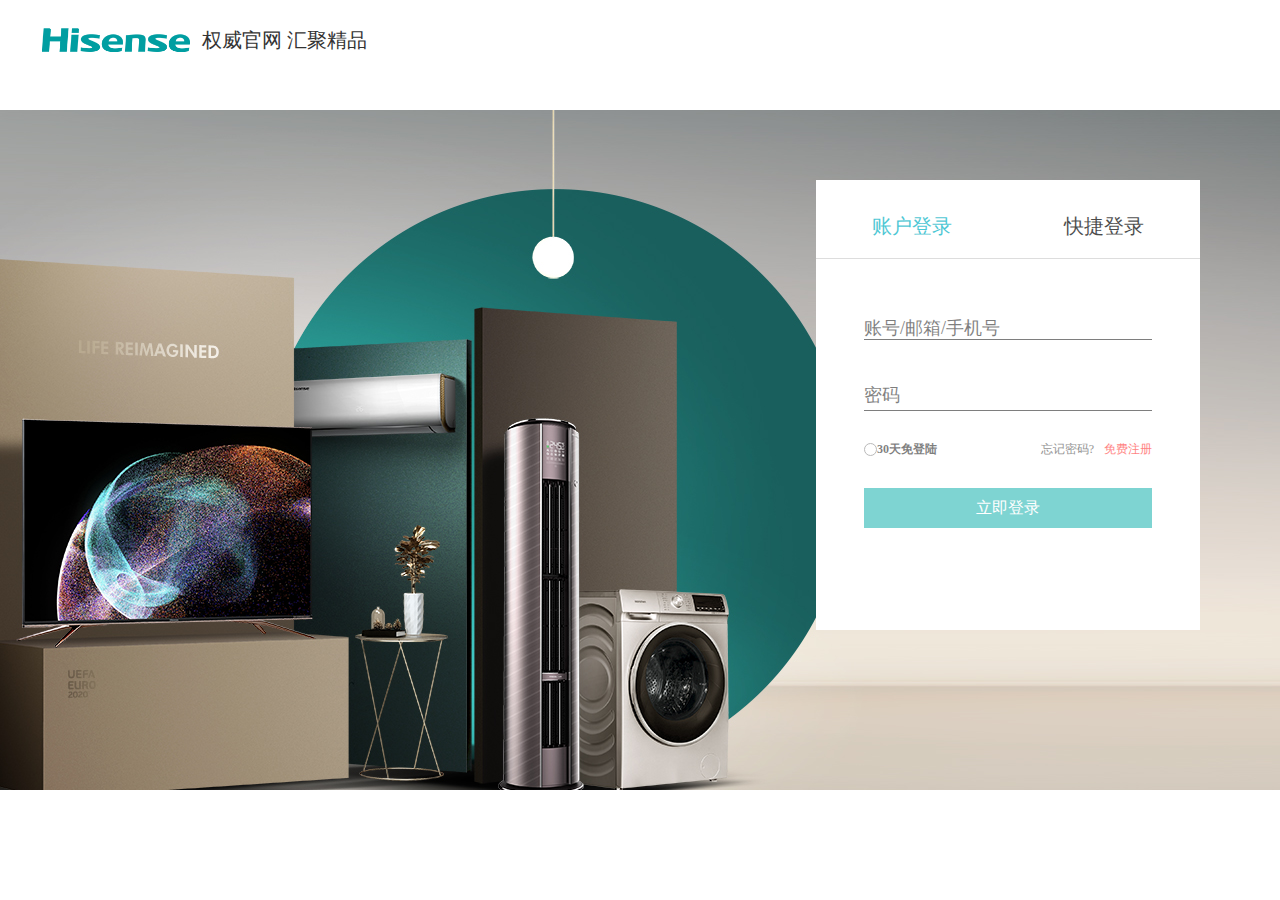
<file: src/pages/login.html>
<!DOCTYPE html>
<html lang="en">
	<head>
		<meta charset="UTF-8">
		<meta name="viewport" content="width=device-width, initial-scale=1.0">
		<title>登录</title>
		<link rel="stylesheet" href="../css/login.css">
	</head>
	<body>
		<div class="tou">
			<img src="../img/logo1.png" alt="">
			<p>权威官网 汇聚精品</p>
		</div>
		<div class="banner">
			<img src="../img/登录背景.jpg" alt="">
			<div class="banner1">
				<div class="box">
					<div class="box1">
						<ul>
							<li class="cctv"><span></span>账户登录</li>
							<li>快捷登录</li>
						</ul>
						<ol>
							<li class="cctv">
								<span class="login_error hide">用户名或密码错误!</span>
								<form action="" id="login">
									<h2>账号/邮箱/手机号</h2>
									<input type="text" name="username" placeholder="">
									<label for="">
										<h2>密码</h2>
										<input type="password" name="password">
									</label>
									<div class="yy">
										<div class="yy1">
											<input type="radio" name="" id="" value="">
											<h4>30天免登陆</h4>
										</div>
										<div class="yy2">
											<p><a href="#">忘记密码?</a></p><span><a href="">免费注册</a></span>
										</div>
									</div>
									<div class="btn">
										<button type="submit" class="login btn btn-success col-sm-5">立即登录</button>
									</div>
								</form>
							</li>
							<li>
								<div class="feng">
									<img src="../img/二维码2.png" alt="">
									<p>打开 <span>海信商城APP-个人中心，</span>扫一扫登录</p>
									<h2>免费注册</h2>
								</div>
							</li>
						</ol>
					</div>
				</div>
			</div>
		</div>
		<script src="../assets/jquery/jquery.js"></script>
		<script src="../assets/jquery-validation/jquery.validate.js"></script>
		<script src="../assets/jquery-validation/additional-methods.js"></script>
		<script src="../js/login.js"></script>
		<script src="../js/public.js"></script>
	</body>
</html>
</file>
<file: src/css/index.css>
img{
    display: block;
}
li{
    list-style: none;
}
*{
    margin: 0;
    padding: 0;
}
a{
    text-decoration: none;
}
.tou{
    width: 100%;
    height: 79px;
}
.tou img{
    width: 100%;
    height: 79px;
}
.nav{
    width: 100%;
    height: 36px;
    background-color: #444;
    color: #ccc;
    font-size: 12px;
   
}
.nav1{
    height: 36px;
    width: 1200px;
    display: flex;
    justify-content: space-between;
    align-items: center;
    margin: 0 auto;
}
.nav1 ul{
    margin-top: 10px;
    display: flex;
    justify-content: center;
    align-items: center;
}
.nav1 ul li{
    padding: 0 15px;
}
.nav1>ul>li>span{
    font-size: red;
    font-size: 20px;
} 
.nav1 ul li .hide{
    color: red;
}
.nav1 ul li a{
    color: white;
    text-decoration: none;
}
.nav1 ul li a:hover{
    color: #049FA2;
    text-decoration: none;
}

.eve{
    width: 1200px;
    height: 74px;
    margin: 0 auto;
    display: flex;
    justify-content: space-between;
    align-items: center;
    
}
.eve>p>a>img{
    width: 152px;
    height: 43px;
}
.eve>ul{
    flex: 1;
    display: flex;
    justify-content: space-evenly;
    align-items: center;
    position: relative;

}
.eve>ul>li{
    display: flex;
    justify-content: center;
    align-items: center;
    height: 64px;
}
.eve>ul>li>a{
    color: black;
    font-size: 17px;
}
.eve>ul>p{
    font-size: 20px;
    margin-top: 8px;
    position: relative;
}

.alive{
    
    left: 50%;
    transform: translateX(-50%);
    top: 190px;
    width: 1200px;
    margin: auto;
    background-color:#F7F7F7;
    height: 288px;
    position: absolute;
    z-index: 99999999;
    padding: 15px;
    box-sizing: border-box;
}
.alive>ul{
    float: left;
    width: 800px;
}
.alive>ul>li{
    display: flex;
    justify-content: center;
    align-items: center;
    float: left;
    width: 188px;
    height: 44px;
    margin-bottom: 24px;
}

.alive>ul>li>span{
    display: inline-block;
    vertical-align: top;
    zoom: 1;
    padding-left: 12px;
    line-height: 44px;
    font-size: 16px;
}
.alive>.coss{
    float: right;
    width: 364px;
    height: 268px;
}
.alive>.coss>.coss1{
   
    width: 164px;
    height: 132px;
    float: left;
    margin-top: 4px;
    text-align: center;
    padding: 10px 8px;
    box-sizing: border-box;
    background-color: #fff;
    margin-right: 10px;
}
.alive>.coss>.coss1 img{
    width: 80px;
    height: 80px;
    margin: auto;
    display: block;

}
.alive>.coss>.coss1>div{
    overflow: hidden;
    white-space: nowrap;
    text-overflow: ellipsis;
    font-size: 14px;
    line-height: 20px;
}
.alive>.coss>.coss1>p{
    overflow: hidden;
    white-space: nowrap;
    text-overflow: ellipsis;
    font-size: 17px;
    line-height: 1;
    color: red;
}























.eve>ul>p>.box {
    width: 600px;
    height: 60px;
    border: 3px solid skyblue;
    display: flex;
    margin: 30px auto;
    position: relative;
  }

  .k1 {
   
    outline: none;
  }

  .eve>ul>p>.box>button {
    border: none;
    outline: none;
    flex: 1;
    background-color: skyblue;
    color: #fff;
    font-size: 30px;
    cursor: pointer;
  }

.k3{
    width: 300px;
    background-color: white;
    position: absolute;
    height: 200px;
   right: 30px;
    z-index: 999999;
    padding: 20px;
    box-sizing: border-box;
    display: flex;
    flex-direction: column;
    display: none;

}




 .k3> li {
    list-style: none;
    width: 170px;
    height: 15px;
    font-size: 12px;
    line-height: 15px;
    cursor: pointer;
  }

  .eve>ul>p>.box>ul > li:hover {
    background-color: #ccc;
    color: #fff;
  }







.eve ul li a:hover{
    color: #049FA2;
    text-decoration: none;

}
.eve ul li span{
    position: absolute;
    width: 32px;
    height: 16px;
    background-color: red;
    font-size: 12px;
    color: white;
    top: 8px;
    
    text-align: center;
}
.eve ul li:nth-child(2){
    position: relative;
}

.box1{
    
    width: 100%;
    height: 500px;
    position: relative;
    overflow: hidden;
    
}
.box1>ul>li>img{
    width: 100%;
    height: 500px;
}
.box1>ul{
    display: flex;
    justify-content: center;
    align-items: center;
    width: 500%;
    height: 100%;
    position: absolute;
    overflow: hidden;

}
.box1>ul>li{
    width: 100%;
    height: 100%;
    color: white;
    display: flex;
    justify-content: center;
    align-items: center;
    font-size: 50px;
    
    
    

}
.box1>ol{
    width: 200px;
    height: 13px;
    position: absolute;
    bottom: 20px;
    border-radius: 15px;
    display: flex;
    justify-content: space-evenly;
    left: 10px;

}
.box1>ol li{
    width: 13px;
    border-radius: 15px;
    background-color: rgb(90, 89, 87);
    

}
.box1>ol .cctv{
    background-color: wheat;
}
.box1>.list{
    width: 100%;
    position: absolute;
    height: 60px;
    
    top: 50%;
    transform: translateY(-50%);
    display: flex;
    justify-content: space-between;
    align-items: center;

}
.box1>.list p{
    display: flex;
    justify-content: center;
    align-items: center;
    font-size: 40px;
    color: white;
    background-color: rgba(0,0,0,.5);
    width: 40px;
    height: 60px;
    cursor: pointer;
}
.row0{
    background-color: #F7F7F7;
    width: 100%;
    height: 100%;
    padding: 60px 20px;
}
.row1{
    width: 1200px;
    
    display: flex;
    flex-wrap: wrap;
    margin: auto;
    overflow: hidden;
}
.row1>.row2{
    width: 288px;
    height: 408px;
    margin-left: 10px;
    display: flex;
    flex-direction: column;
    background-color: white;
    padding: 8px;
    margin-bottom: 16px;
}

.row2>.top>img{
    height: 272px;
    width: 272px;

}
.row2>.button{
    flex: 1;
    display: flex;
    flex-direction: column;
}
.row2>.button>h4{
    font-size: 14px;
    font-weight: 700;
    height: 20px;
    color: #1e1e1e;
    text-align: center;
    overflow: hidden;
    white-space: nowrap;
    text-overflow: ellipsis;
    margin: 0;
}
.row2>.button>p{
    font-size: 12px;
    color: #777;
    height: 24px;
    text-align: center;
    line-height: 24px;
    margin-bottom: 0;
    margin: 0;
}
.row2>.button>h2{
    margin-left: 1.5px;
    font-size: 16px;
    color: #cc0010;
    line-height: 1;
    cursor: pointer;
    text-align: center;
    margin: 0;
}
.row2>.button>div{
    margin-top: 6px;
    background-color: #d9161c;
    color: #fff;
    height: 40px;
    line-height: 40px;
    text-align: center;
    border: 0;
    outline: 0;
    cursor: pointer;
}
.row2>.button>div>a{
    color: #fff;
}
.row2>.button>div>a:hover{
    color: #fff;
    text-decoration: none;
}
a:hover{
    text-decoration: none;
}
.foot{
    margin: auto;
    width: 1200px;
    height: 106px;
    margin-bottom: 30px;
}
.foot>ul{
    display: flex;
    justify-content: center;
    align-items: center;

}
.foot>ul>li{
    border: 2px solid #F7F7F7;
    height: 1px;
}
.foot >ul>li>img{
    width: 100%;
}
.zoom{
    width: 1200px;
    margin: auto;
    height: 254px;
    display: flex;
}
.zoom>.zoom1>ul{
    width: 160px;
    
}
.zoom>.zoom1>ul>p{
    font-size: 16px;
    color: #262626;
    margin-bottom: 20px;
}
.zoom>.zoom1>ul>li{
    width: 160px;
    font-size: 12px;
    line-height: 1;
    margin-top: 10px;
}
.zoom>.zoom1>ul>li>a{
    color: #777777;
}
.zoom>.zoom1>ul>li>a:hover{
    color: #009EA1;
    text-decoration: none;
}
.zoom>.sao{
    width: 228px;
    float: right;
    display: flex;
    flex-direction: column;
    justify-content: center;
    align-items: center;
}
.zoom>.sao>h1{
    padding: 0;
    margin: 0;
    font-size: 27px;
    color: #009EA1;
    margin-top: -55px;

}
.zoom>.sao>img{
    width: 100px;
    height: 100px;
    margin-bottom: 10px;
}
.evey{
    width: 100%;
    height: 54px;
    background-color: #3F3F3F;
}
    .evey>.evey1{
    width: 1200px;
    height: 54px;
    margin: auto;
   
}
.evey1>.imgs>img{
    float: left;
    width: 140px;
    height: 51px;
    margin-right: 10px;
    margin-top: 2px;
    
}
.evey1>.imgs{
    line-height: 1;
    color: #777777;
    overflow: hidden;
    width: 600px;
    float: left;
}
.evey1>.imgs>p:nth-of-type(1){
    margin-top: 10px;
    margin-bottom: 3px;
}
.evey1>.imgs>p:nth-child(2){
    margin-top: -10px;
}
evey1>.imgs>p>a{
    color: #777777;
}
evey1>.imgs>p>a:hover{
    color: #009EA1;
}
.fon{
    float: right;
    color: #777777;
    
}
.fon>p:nth-of-type(1){
    text-indent: 22em;
    margin-top: 10px;
    margin-bottom: -3px;

}
.fon>p:nth-of-type(2){
    text-indent: 4em;
    
    

}


.find{
    cursor: pointer;
    width: 64px;
    height: 256px;
    position: fixed;
    right: 1px;
    top: 50%;
    transform: translateY(-50%);
    z-index: 999999999999;
    background-color: white;
    
}
.find>ul{
    width: 100%;
    height: 100%;
    display: flex;
    flex-direction: column;
    justify-content: center;
    align-items: center;
    margin-top: 10px;
    margin-bottom: 10px;
}
.find>ul>li{
    width: 100%;
    color: #646464;
    flex: 1;
    border-bottom: 1px solid #ccc;
    display: flex;
    flex-direction: column;
    justify-content: center;
    align-items: center;
    font-size: 16px;
}
.find>ul>li:nth-child(4){
    border: 0;
}
.find>ul>li:nth-child(2){
    font-size: 12px;
}
.find>ul>li:nth-child(2)>a>p>span{
    color: red;
}
.find>ul>li:nth-child(2)>a>p{
    margin-top: 10px;
}

.find>ul>li>p{
    margin-top: 5px;
}
.ment{
    width: 1200px;
    height: 380px;
    margin: auto;
    margin-bottom: 30px;
}
.ment>h1{
    line-height: 1;
    font-size: 22px;
    font-weight: 800;
}
.ment>.ment1{
    display: flex;
    overflow: hidden;

}
.ment>.ment1>.ment2{
    overflow: hidden;

    margin-top: 40px;
    width: 588px;
    height: 296px;
    margin-right: 5px;
}
.ment>.ment1>.ment2>img{
    width: 588px;
    height: 296px;
    transition: all 0.6s;
}
.ment>.ment1>.ment2>img:hover{

    transform: scale(1.2);
}
.ment>.ment1>.ment3>img:hover{

    transform: scale(1.2);
}
.ment>.ment1>.ment4>img:hover{

    transform: scale(1.2);
}
.ment>.ment1>.ment3{

    margin-top: 40px;
    overflow: hidden;
    width: 294px;
    height: 296px;
    margin-right: 5px;
}
.ment>.ment1>.ment3>img{
    transition: all 0.6s;
    
    width: 294px;
    height: 296px;
    margin-right: 5px;
}
.ment>.ment1>.ment4{
    margin-top: 40px;
    overflow: hidden;
    display: flex;
    flex-direction: column;
    width: 294px;
    height: 296px;
    margin-right: 5px;
}
.ment>.ment1>.ment4>img{
    transition: all 0.6s;
    
    width: 294px;
    height: 145px;
    margin-right: 5px;
}
.ment>.ment1>.ment4>img:nth-child(1){
    transition: all 0.6s;
    
    width: 294px;
    height: 145px;
    margin-right: 5px;
    margin-bottom: 10px;
}
.ment>.ment1>.ment4>img{
    transition: all 0.6s;
    
    width: 294px;
    height: 145px;
    margin-right: 5px;
}
.wenzi{
    width: 1200px;
    height: 88px;
    margin: auto;
    overflow: hidden;
}
.wenzi>h1{
    margin-top: 48px;
    font-size: 22px;
    font-weight: 800;

}
.anni{
    width: 1200px;
    height: 506px;
    margin: auto;
}
.anni>img{
    transition: all 0.6s;

    width: 1200px;
    height: 500px;
}
.anni>img:hover{
    transform: scale(1.2);

}
.jx{
    width: 1200px;
    height: 1000px;
    margin: auto;
}
.jx>ul{
    width: 100%;
    height: 100%;
    display: flex;
    overflow: hidden;
}
.jx img{
    transition: all 0.6s;
}
.jx img:hover{
    transform: scale(1.2);

}
.jx>ul>li{
    width: 591px;
    height: 100%;
    margin-right: 10px;
    overflow: hidden;
}
.jx>ul>li>img:nth-child(1){
    width: 591px;
    height: 382px;
    margin-bottom: 10px;
}
.jx>ul>li>img:nth-child(2){
    height: 594px;
    width: 591px;
}
.jx>ul>.lis>img:nth-child(1){
    width: 591px;
    height: 382px;

    margin-bottom: 10px;

}
.jx>ul>.lis>img:nth-child(2){
    width: 591px;
    height: 594px;

}
.ds img{
    transition: all 0.6s;
}
.ds img:hover{
    transform: scale(1.2);

}
.bian{
    overflow: hidden;
    width: 591px;
    height: 382px;
    margin-bottom: 10px;
}
.ds{
    width: 1200px;
    height: 600px;
    margin: auto;
    display: flex;
    margin-bottom: 20px;
}
.ds>.ds1{
    width: 600px;
    height: 600px;
    overflow: hidden;
}
.ds>.ds1>img{
    width: 596px;
    height: 600px;
}
.ds>.ds2{
    width: 596px;
    height: 600px;
    display: flex;
    flex-direction: column;
}
.ds>.ds2>.w1{
    width: 596px;
    height: 300px;
    width: 596px;
    height: 300px;
    overflow: hidden;
}
.ds>.ds2>.w2{
    width: 596px;
    height: 300px;
    width: 596px;
    height: 300px;
    overflow: hidden;

}
.ds>.ds2 img{
    width: 596px;
    height: 300px;
}
</file>
<file: src/css/cart.css>
img{
    display: block;
}
li{
    list-style: none;
}
*{
    margin: 0;
    padding: 0;
}
a{
    text-decoration: none;
}
.tou{
    width: 100%;
    height: 79px;
}
.tou img{
    width: 100%;
    height: 79px;
}
.nav{
    width: 100%;
    height: 36px;
    background-color: #444;
    color: #ccc;
    font-size: 12px;
   
}
.nav1{
    height: 36px;
    width: 1200px;
    display: flex;
    justify-content: space-between;
    align-items: center;
    margin: 0 auto;
}
.nav1 ul{
    margin-top: 10px;
    display: flex;
    justify-content: center;
    align-items: center;
}
.nav1 ul li{
    padding: 0 15px;
}
.nav1>ul>li>span{
    font-size: red;
    font-size: 20px;
} 
.nav1 ul li .hide{
    color: red;
}
.nav1 ul li a{
    color: white;
    text-decoration: none;
}
.nav1 ul li a:hover{
    color: #049FA2;
    text-decoration: none;
}

.eve{
    width: 1200px;
    height: 74px;
    margin: 0 auto;
    display: flex;
    justify-content: space-between;
    align-items: center;
    
}
.eve img{
    width: 152px;
    height: 43px;
}
.eve ul{
    flex: 1;
    display: flex;
    justify-content: space-evenly;
    align-items: center;

}
.eve ul li{
    display: flex;
    justify-content: center;
    align-items: center;
    height: 64px;
}
.eve ul li a{
    color: black;
    font-size: 17px;
}
.eve ul p{
    font-size: 20px;
    margin-top: 8px;
}
.eve ul li a:hover{
    color: #049FA2;
    text-decoration: none;

}
.eve ul li span{
    position: absolute;
    width: 32px;
    height: 16px;
    background-color: red;
    font-size: 12px;
    color: white;
    top: 8px;
    
    text-align: center;
}
.eve ul li:nth-child(2){
    position: relative;
}



.item{
    width: 1200px;
    height: 782px;
    margin:auto;
    
   
}

.item>.box6{
    z-index: 9999;
    width: 550px;
    height: 652px;
    margin: 50px;
    display: flex;
    flex-direction: column;
    position: absolute;
    

}
.box6>.show{
    width: 100%;
    height: 550px;
  

}
.box6>.show>img{
    width: 550px;
    height: 550px;
}
.box6>.show>.mask{
    width: 130px;
    height: 130px;
    background-color: #F8F8F8;
    opacity: .7;
   position: absolute;
   left: 100px;
   top: 100px;
   pointer-events: none;
  
   

}
.box6>.list{
    width: 100%;
    flex: 1;
    display: flex;
    align-items: center;
    padding: 50px;
    box-sizing: border-box;
}
.box6>.list>p{
    margin-right: 20px;
    width: 88px;
    height: 88px;
    border: 1px solid #ccc;
    cursor: pointer;

}
.box6>.list>p>img{
    margin-right: 20px;
    width: 85px;
    height: 85px;
    border: 1px solid #ccc;
    cursor: pointer;

}
.box6>.list>p.hover{
    border: 1px solid red;
}
.box6>.enlang{
    display: none;
    width: 550px;
    height: 600px;
    
    position: fixed;
    z-index: 9999999;
    left: 50%;
    bottom: 0;
    background-image: url(../img/big.png);
    background-position: 0 0;
    background-size: 800px 800px;
    background-repeat: no-repeat;
   background-color: #ccc;
}

.item>.item-right{
    margin-left: 640px;
    padding-top: 150px;
    box-sizing: border-box;
}
.item-right>h1{
    color: #262626;
    font-size: 24px;
    padding: 0;
    line-height: 1.2;
    margin: 0 0 10px;
    font-weight: 400;
    
}
.item-right>b{
    display: block;
    font-size: 14px;
    line-height: 22px;
    color: #646464;
    font-weight: 400;
}
.item-right>p{
    font-size: 14px;
    line-height: 22px;
    color: #646464;
    font-weight: 400;
}
.item-right>.md>ul{
    width: 550px;
    height: 80px;
    background-color: #F7F7F7;
    line-height: 80px;
    
}
.item-right>.md>ul>li>span>span:nth-child(1){
    font-size: 34px;
    color: red;
}
.item-right>.md>ul>li>span>span:nth-child(2){
    text-decoration: line-through;
    font-size: 12px;
    color: #333;

}
.item-right>.chengnuo>ul{
    display: flex;
    
}
.item-right>.chengnuo>ul>p{
    margin-right: 20px;
}
.item-right>.chengnuo>ul>li{
    width: 90px;
    line-height: 24px;
}




.item-right>.num {
    display: flex;
    margin-top: 10px;
  }
  .item-right>.nam >p{
    font-size: 15px;
    color: #333;
  }
  .item-right>.num > button {
    width: 40px;
    height: 40px;
  }
  
  .item-right>.num > input {
    height: 43px;
    width: 75px;
    text-align: center;
    border: none;
    outline: none;
    border: 1px solid #ccc;
  
  }
  .item-right>div{
      margin-top: 30px;
  }
  .item-right>div>.addCart{
      background-color:#D9161C;
      border: 0;
      width: 180px;
      height: 40px;
      margin-right: 15px;
    color: white;

  }
  .item-right>div>.continue{
    background-color:#262626;
    border: 0;
    width: 180px;
    height: 40px;
    color: white;
}
.item-right>div>.continue a{
 
    color: white;
}
.find{
    cursor: pointer;
    width: 64px;
    height: 256px;
    position: fixed;
    right: 20px;
    top: 50%;
    transform: translateY(-50%);
    z-index: 999999999999;
    background-color: white;
    
}
.find>ul{
    width: 100%;
    height: 100%;
    display: flex;
    flex-direction: column;
    justify-content: center;
    align-items: center;
    margin-top: 10px;
    margin-bottom: 10px;
}
.find>ul>li{
    width: 100%;
    color: #646464;
    flex: 1;
    border-bottom: 1px solid #ccc;
    display: flex;
    flex-direction: column;
    justify-content: center;
    align-items: center;
    font-size: 16px;
}
.find>ul>li:nth-child(4){
    border: 0;
}
.find>ul>li>p{
    margin-top: 5px;
}

























a:hover{
    text-decoration: none;
}
.foot{
    margin: auto;
    width: 1200px;
    height: 106px;
    margin-bottom: 30px;
}
.foot>ul{
    display: flex;
    justify-content: center;
    align-items: center;

}
.foot>ul>li{
    border: 2px solid #F7F7F7;
    height: 1px;
}
.foot >ul>li>img{
    width: 100%;
}
.zoom{
    width: 1200px;
    margin: auto;
    height: 254px;
    display: flex;
}
.zoom>.zoom1>ul{
    width: 160px;
    
}
.zoom>.zoom1>ul>p{
    font-size: 16px;
    color: #262626;
    margin-bottom: 20px;
}
.zoom>.zoom1>ul>li{
    width: 160px;
    font-size: 12px;
    line-height: 1;
    margin-top: 10px;
}
.zoom>.zoom1>ul>li>a{
    color: #777777;
}
.zoom>.zoom1>ul>li>a:hover{
    color: #009EA1;
    text-decoration: none;
}
.zoom>.sao{
    width: 228px;
    float: right;
    display: flex;
    flex-direction: column;
    justify-content: center;
    align-items: center;
}
.zoom>.sao>h1{
    padding: 0;
    margin: 0;
    font-size: 27px;
    color: #009EA1;
    margin-top: -55px;

}
.zoom>.sao>img{
    width: 100px;
    height: 100px;
    margin-bottom: 10px;
}
.evey{
    width: 100%;
    height: 54px;
    background-color: #3F3F3F;
}
    .evey>.evey1{
    width: 1200px;
    height: 54px;
    margin: auto;
   
}
.evey1>.imgs>img{
    float: left;
    width: 140px;
    height: 51px;
    margin-right: 10px;
    margin-top: 2px;
    
}
.evey1>.imgs{
    line-height: 1;
    color: #777777;
    overflow: hidden;
    width: 600px;
    float: left;
}
.evey1>.imgs>p:nth-of-type(1){
    margin-top: 10px;
    margin-bottom: 3px;
}
.evey1>.imgs>p:nth-child(2){
    margin-top: -10px;
}
evey1>.imgs>p>a{
    color: #777777;
}
evey1>.imgs>p>a:hover{
    color: #009EA1;
}
.fon{
    float: right;
    color: #777777;
    
}
.fon>p:nth-of-type(1){
    text-indent: 22em;
    margin-top: 10px;
    margin-bottom: -3px;

}
.fon>p:nth-of-type(2){
    text-indent: 4em;
    
    

}
</file>
<file: src/css/detail.css>
*{
    margin: 0;
    padding: 0;
}
* {
    margin: 0;
    padding: 0;
    box-sizing: content-box;
  }
  
  ul, li, ol {
    list-style: none;
  }
  
  input, button, select {
    outline: none;
  }
  
  a, a:hover, a:active, a:link, a:target {
    text-decoration: none;
  }
  
  img {
    width: 100%;
    height: 100%;
    display: block;
  }
  
  .header, .footer {
    display: flex;
    justify-content: center;
    align-items: center;
    background-color: skyblue;
    font-size: 60px;
    color: #fff;
  }
  
  .footer {
    height: 300px;
  }
.head{
    width: 1200px;
    height: 64px;
    margin: auto;
    display: flex;
    align-items: center;
}
.head>img{
    width: 152px;
    height: 28px;
}
.head>p{
    margin: 10px 0 0;
    font-weight: 500;
    font-size: 16px;
    margin-left: 20px;
}
.ckbox{
    margin-left: 20px;

}
.ckck{
    width: 140px;
    height: 58px;
    background-color: #D9161C;
    color: white;
    border: 0;
}
.totleprice{
    font-size: 22px;
    color: red;
}
.ckbtn{
    margin-left: 20px;
}
table{
    border-collapse: collapse;
    width: 1200px;
    margin: 0 auto;
}
.title{
    font-size: 14px;
}
.face{
    width: 80px;
    height: 80px;
}
.name{
    color:#333;
    font-size: 12px;
    display: inline-block;
    width: 200px;
    margin-left: 10px;
}
td{
    padding: 10px 0;
    min-width: 60px;
}
.price{
    font-weight: bold;
    color: black;
}
.totle{
    font-weight: bold;
    color: red;
}
tr{
    border: 1px solid #bfbfbf;
}
.btn button{
    width: 30px;
    height: 30px;
    border-style: none;
    background-color: #d4d4d4;
    outline: none;
    cursor: pointer;
}
.btn input{
    width: 30px;
    height: 30px;
    border-style: none;
    text-align: center;
}
.find{
    cursor: pointer;
    width: 64px;
    height: 256px;
    position: fixed;
    right: 20px;
    top: 50%;
    transform: translateY(-50%);
    z-index: 999999999999;
    background-color: white;
    
}
.find>ul{
    width: 100%;
    height: 100%;
    display: flex;
    flex-direction: column;
    justify-content: center;
    align-items: center;
    margin-top: 10px;
    margin-bottom: 10px;
}
.find>ul>li{
    width: 100%;
    color: #646464;
    flex: 1;
    border-bottom: 1px solid #ccc;
    display: flex;
    flex-direction: column;
    justify-content: center;
    align-items: center;
    font-size: 16px;
}
.find>ul>li:nth-child(4){
    border: 0;
}
.find>ul>li>p{
    margin-top: 5px;
}





.content {
    margin-top: 30px;
  }
  
  .content .selectAll {
    font-size: 20px;
    position: relative;
    margin-top: 20px;
    margin-bottom: -10px;
  }
  
  .content .selectAll > input {
    width: 20px;
    height: 20px;
  }
 
  .content .selectAll > .text0 {
    position: absolute;
    left: 30%;
    top: 50%;
    transform: translateX(-50%) translateY(-50%);
    font-weight: 700;
    color:#ccc;
  }
  .content .selectAll > .text1 {
    position: absolute;
    left: 51%;
    top: 50%;
    transform: translateX(-50%) translateY(-50%);
    font-weight: 700;
    color:#ccc;
  }
  .content .selectAll > .text2 {
    position: absolute;
    left: 65%;
    top: 50%;
    transform: translateX(-50%) translateY(-50%);
    font-weight: 700;
    color:#ccc;
  }
  .content .selectAll > .text3 {
    position: absolute;
    left: 80%;
    top: 50%;
    transform: translateX(-50%) translateY(-50%);
    font-weight: 700;
    color:#ccc;
  }
  .content .selectAll > .text4 {
    position: absolute;
    left: 92%;
    top: 50%;
    transform: translateX(-50%) translateY(-50%);
    font-weight: 700;
    color:#ccc;
  }
  
  .content .goodsList > li {
    height: 100px;
    padding: 10px 0;
    display: flex;
    border: 1px solid #ccc;
    margin-bottom: 10px;
  }
  
  .content .goodsList > li:last-child {
    margin-bottom: 0;
  }
  
  .content .goodsList > li > .select {
    width: 80px;
    display: flex;
    justify-content: center;
    align-items: center;
  }
  
  .content .goodsList > li > .goodsImg {
    width: 100px;
    margin-right: 20px;
  }
  
  .content .goodsList > li > .goodsDesc {
    width: 300px;
    padding: 10px 0;
    font-size: 20px;
    display: flex;
    align-items: center;
  }
  
  .content .goodsList > li > .goodsDesc > p {
    display: -webkit-box;
    -webkit-box-orient: vertical;
    -webkit-line-clamp: 3;
    overflow: hidden;
  }
  
  .content .goodsList > li > .price,
  .content .goodsList > li > .xiaoji {
    width: 150px;
    display: flex;
    justify-content: center;
    align-items: center;
    font-size: 18px;
  }
  
  .content .goodsList > li > .count {
    width: 200px;
    display: flex;
    justify-content: center;
    align-items: center;
  }
  
  .content .goodsList > li > .count > button {
    width: 30px;
    height: 30px;
  }
  
  .content .goodsList > li > .count > input {
    width: 75px;
    height: 33px;
    text-align: center;
    border: none;
  }
  .buyNum{
      width: 200px;
  }
  .content .goodsList > li > .operate{
   
    display: flex;
    justify-content: center;
    align-items: center;
  }
  .np{
      border: 0;
      outline: none;
    width:180px;
    background-color: #D9161C;
    color: #fff;
    font-size: 16px;
    height: 50px;
    display: flex;
    justify-content: center;
    align-items: center;
    margin-left: 15px;
  }
  
  .buyInfo {
      background-color: white;
    display: flex;
    align-items: center;
  }
  .panel-footer{
      padding: 0;
  }
  
  .buyInfo > .buyNum,
  
  .buyInfo > .operate {
      width: 300px;
    margin-bottom: 0;
    margin-left: 20px;
    font-size: 20px;
  }
  .buyInfo > .buyMoney{
    width: 500px;
    text-align: right;
    margin-top: 20px;
  }
  .buyInfo > .operate {
      margin-right: 20px;
      width: 200px;
  }
  
  .buyInfo > .buyNum > span,
  .buyInfo > .buyMoney > span {
    font-size: 30px;
  }
  .buyMoney{
      margin-left: 400px;
  }
  .kk{
      padding: 40px;
      width: 100%;
      height: 100%;
      background-color: #F6F6F6;
  }
  .mm2,.mm3{
    width: 100%;
    height: 400px;
    background-color: #eee;
    
  }
  .mm3 {
    display: flex;
    flex-direction: column;
    justify-content: center;
    align-items: center;
    margin-left: -100px;
  }
  
  .mm3 h2{
    font-size: 100px;
    color: #ccc;
  }

  .mm3 h1{
    font-size: 15px;
    color: #ccc;
    font-weight: 100;
  }
</file>
<file: src/css/list.css>
img{
    display: block;
}
li{
    list-style: none;
}
*{
    margin: 0;
    padding: 0;
}
a{
    text-decoration: none;
}
.tou{
    width: 100%;
    height: 79px;
}
.tou img{
    width: 100%;
    height: 79px;
}
.nav{
    width: 100%;
    height: 36px;
    background-color: #444;
    color: #ccc;
    font-size: 12px;
   
}
.nav1{
    height: 36px;
    width: 1200px;
    display: flex;
    justify-content: space-between;
    align-items: center;
    margin: 0 auto;
}
.nav1 ul{
    margin-top: 10px;
    display: flex;
    justify-content: center;
    align-items: center;
}
.nav1 ul li{
    padding: 0 15px;
}
.nav1>ul>li>span{
    font-size: red;
    font-size: 20px;
} 
.nav1 ul li .hide{
    color: red;
}
.nav1 ul li a{
    color: white;
    text-decoration: none;
}
.nav1 ul li a:hover{
    color: #049FA2;
    text-decoration: none;
}

.eve{
    width: 1200px;
    height: 74px;
    margin: 0 auto;
    display: flex;
    justify-content: space-between;
    align-items: center;
    
}
.eve>p>a>img{
    width: 152px;
    height: 43px;
}
.eve>ul{
    flex: 1;
    display: flex;
    justify-content: space-evenly;
    align-items: center;
    position: relative;

}
.eve>ul>li{
    display: flex;
    justify-content: center;
    align-items: center;
    height: 64px;
}
.eve>ul>li>a{
    color: black;
    font-size: 17px;
}
.eve>ul>p{
    font-size: 20px;
    margin-top: 8px;
    position: relative;
}

.alive{
    
    left: 50%;
    transform: translateX(-50%);
    top: 190px;
    width: 1200px;
    margin: auto;
    background-color:#F7F7F7;
    height: 288px;
    position: absolute;
    z-index: 99999999;
    padding: 15px;
    box-sizing: border-box;
}
.alive>ul{
    float: left;
    width: 800px;
}
.alive>ul>li{
    display: flex;
    justify-content: center;
    align-items: center;
    float: left;
    width: 188px;
    height: 44px;
    margin-bottom: 24px;
}

.alive>ul>li>span{
    display: inline-block;
    vertical-align: top;
    zoom: 1;
    padding-left: 12px;
    line-height: 44px;
    font-size: 16px;
}
.alive>.coss{
    float: right;
    width: 364px;
    height: 268px;
}
.alive>.coss>.coss1{
   
    width: 164px;
    height: 132px;
    float: left;
    margin-top: 4px;
    text-align: center;
    padding: 10px 8px;
    box-sizing: border-box;
    background-color: #fff;
    margin-right: 10px;
}
.alive>.coss>.coss1 img{
    width: 80px;
    height: 80px;
    margin: auto;
    display: block;

}
.alive>.coss>.coss1>div{
    overflow: hidden;
    white-space: nowrap;
    text-overflow: ellipsis;
    font-size: 14px;
    line-height: 20px;
}
.alive>.coss>.coss1>p{
    overflow: hidden;
    white-space: nowrap;
    text-overflow: ellipsis;
    font-size: 17px;
    line-height: 1;
    color: red;
}























.eve>ul>p>.box {
    width: 600px;
    height: 60px;
    border: 3px solid skyblue;
    display: flex;
    margin: 30px auto;
    position: relative;
  }

  .k1 {
   
    outline: none;
  }

  .eve>ul>p>.box>button {
    border: none;
    outline: none;
    flex: 1;
    background-color: skyblue;
    color: #fff;
    font-size: 30px;
    cursor: pointer;
  }

.k3{
    width: 300px;
    background-color: white;
    position: absolute;
    height: 200px;
   right: 30px;
    z-index: 999999;
    padding: 20px;
    box-sizing: border-box;
    display: flex;
    flex-direction: column;
    display: none;

}




 .k3> li {
    list-style: none;
    width: 170px;
    height: 15px;
    font-size: 12px;
    line-height: 15px;
    cursor: pointer;
  }

  .eve>ul>p>.box>ul > li:hover {
    background-color: #ccc;
    color: #fff;
  }







.eve ul li a:hover{
    color: #049FA2;
    text-decoration: none;

}
.eve ul li span{
    position: absolute;
    width: 32px;
    height: 16px;
    background-color: red;
    font-size: 12px;
    color: white;
    top: 8px;
    
    text-align: center;
}
.eve ul li:nth-child(2){
    position: relative;
}

.box1{
    
    width: 100%;
    height: 500px;
    position: relative;
    overflow: hidden;
    
}
.box1>ul>li>img{
    width: 100%;
    height: 500px;
}
.box1>ul{
    display: flex;
    justify-content: center;
    align-items: center;
    width: 500%;
    height: 100%;
    position: absolute;
    overflow: hidden;

}
.box1>ul>li{
    width: 100%;
    height: 100%;
    color: white;
    display: flex;
    justify-content: center;
    align-items: center;
    font-size: 50px;
    
    
    

}
.box1>ol{
    width: 200px;
    height: 13px;
    position: absolute;
    bottom: 20px;
    border-radius: 15px;
    display: flex;
    justify-content: space-evenly;
    left: 10px;

}
.box1>ol li{
    width: 13px;
    border-radius: 15px;
    background-color: rgb(90, 89, 87);
    

}
.box1>ol .cctv{
    background-color: wheat;
}
.box1>.list{
    width: 100%;
    position: absolute;
    height: 60px;
    
    top: 50%;
    transform: translateY(-50%);
    display: flex;
    justify-content: space-between;
    align-items: center;

}
.box1>.list p{
    display: flex;
    justify-content: center;
    align-items: center;
    font-size: 40px;
    color: white;
    background-color: rgba(0,0,0,.5);
    width: 40px;
    height: 60px;
    cursor: pointer;
}
.row0{
    background-color: #F7F7F7;
    width: 100%;
    height: 100%;
    padding: 40px 20px;
}
.row1{
    width: 1200px;
    
    display: flex;
    flex-wrap: wrap;
    margin: auto;
}
.row1>.row2{
    width: 288px;
    height: 408px;
    margin-left: 10px;
    display: flex;
    flex-direction: column;
    background-color: white;
    padding: 8px;
    margin-bottom: 16px;
}

.row2>.top>img{
    height: 272px;
    width: 272px;

}
.row2>.button{
    flex: 1;
    display: flex;
    flex-direction: column;
}
.row2>.button>h4{
    cursor: pointer;

    font-size: 14px;
    font-weight: 700;
    height: 20px;
    color: #1e1e1e;
    text-align: center;
    overflow: hidden;
    white-space: nowrap;
    text-overflow: ellipsis;
    margin: 0;
}
.row2>.button>p{
    font-size: 12px;
    color: #777;
    height: 24px;
    text-align: center;
    line-height: 24px;
    margin-bottom: 0;
    margin: 0;
}
.row2>.button>h2{
    margin-left: 1.5px;
    font-size: 16px;
    color: #cc0010;
    line-height: 1;
    cursor: pointer;
    text-align: center;
    margin: 0;
}
.row2>.button>div{
    margin-top: 6px;
    background-color: #d9161c;
    color: #fff;
    height: 40px;
    line-height: 40px;
    text-align: center;
    border: 0;
    outline: 0;
    cursor: pointer;
}
.row2>.button>div>a{
    color: #fff;
}
.row2>.button>div>a:hover{
    color: #fff;
    text-decoration: none;
}
a:hover{
    text-decoration: none;
}
.foot{
    margin: auto;
    width: 1200px;
    height: 106px;
    margin-bottom: 30px;
}
.foot>ul{
    display: flex;
    justify-content: center;
    align-items: center;

}
.foot>ul>li{
    border: 2px solid #F7F7F7;
    height: 1px;
}
.foot >ul>li>img{
    width: 100%;
}
.zoom{
    width: 1200px;
    margin: auto;
    height: 254px;
    display: flex;
}
.zoom>.zoom1>ul{
    width: 160px;
    
}
.zoom>.zoom1>ul>p{
    font-size: 16px;
    color: #262626;
    margin-bottom: 20px;
}
.zoom>.zoom1>ul>li{
    width: 160px;
    font-size: 12px;
    line-height: 1;
    margin-top: 10px;
}
.zoom>.zoom1>ul>li>a{
    color: #777777;
}
.zoom>.zoom1>ul>li>a:hover{
    color: #009EA1;
    text-decoration: none;
}
.zoom>.sao{
    width: 228px;
    float: right;
    display: flex;
    flex-direction: column;
    justify-content: center;
    align-items: center;
}
.zoom>.sao>h1{
    padding: 0;
    margin: 0;
    font-size: 27px;
    color: #009EA1;
    margin-top: -55px;

}
.zoom>.sao>img{
    width: 100px;
    height: 100px;
    margin-bottom: 10px;
}
.evey{
    width: 100%;
    height: 54px;
    background-color: #3F3F3F;
}
    .evey>.evey1{
    width: 1200px;
    height: 54px;
    margin: auto;
   
}
.evey1>.imgs>img{
    float: left;
    width: 140px;
    height: 51px;
    margin-right: 10px;
    margin-top: 2px;
    
}
.evey1>.imgs{
    line-height: 1;
    color: #777777;
    overflow: hidden;
    width: 600px;
    float: left;
}
.evey1>.imgs>p:nth-of-type(1){
    margin-top: 10px;
    margin-bottom: 3px;
}
.evey1>.imgs>p:nth-child(2){
    margin-top: -10px;
}
evey1>.imgs>p>a{
    color: #777777;
}
evey1>.imgs>p>a:hover{
    color: #009EA1;
}
.fon{
    float: right;
    color: #777777;
    
}
.fon>p:nth-of-type(1){
    text-indent: 22em;
    margin-top: 10px;
    margin-bottom: -3px;

}
.fon>p:nth-of-type(2){
    text-indent: 4em;
    
    

}
.zoom>filterinfo li{
    height: 20px;
}
.find{
    cursor: pointer;
    width: 64px;
    height: 256px;
    position: fixed;
    right: 1px;
    top: 50%;
    transform: translateY(-50%);
    z-index: 999999999999;
    background-color: white;
    
}
.find>ul{
    width: 100%;
    height: 100%;
    display: flex;
    flex-direction: column;
    justify-content: center;
    align-items: center;
    margin-top: 10px;
    margin-bottom: 10px;
}
.find>ul>li:nth-child(2)>a>p>span{
    color: red;
}
.find>ul>li:nth-child(2)>a>p{
    margin-top: 10px;
}
.find>ul>li:nth-child(2){
    font-size: 12px;
}
.find>ul>li{
    width: 100%;
    color: #646464;
    flex: 1;
    border-bottom: 1px solid #ccc;
    display: flex;
    flex-direction: column;
    justify-content: center;
    align-items: center;
    font-size: 16px;
}
.find>ul>li:nth-child(4){
    border: 0;
}
.find>ul>li>p{
    margin-top: 5px;
}

.content, .info {
    margin-top: 30px;
  }

  .pp{
    
        display: flex;
        justify-content: center;
        align-items: center;
  }
  .filterinfo li {
    width: 100%;
    height: 80px;
    display: flex;
  }
  
  .filterinfo li > .left {
    width: 130px;
    height: 100%;
    display: flex;
    justify-content: center;
    align-items: center;
    font-size: 16px;
  }
  
  .filterinfo li > .right {
    flex: 1;
    display: flex;
    flex-wrap: wrap;
    align-content: space-evenly;
  }
  
  .filterinfo li > .right > span {
    font-size: 14px;
    padding: 5px 10px;
    margin: 0 3px;
    cursor: pointer;
  }
  
  .filterinfo li > .right > span.active,
  .filterinfo li > .right > span:hover {
    background-color:red;
    color:white;
  }
  
  .goodsList > ul {
    display: flex;
    flex-wrap: wrap;
    justify-content: space-evenly;
  }
  
   .goodsList  li {
    box-sizing: border-box;
    float: left;
    width: 23%;
  }
  
   .goodsList  li h3 {
    display: -webkit-box;
    -webkit-box-orient: vertical;
    -webkit-line-clamp: 2;
    overflow: hidden;
  }
  
   .goodsList > li .price {
    font-size: 20pxs;
  }
  
  .pagination {
    display: flex;
    justify-content: center;
    align-items: center;
  }
  
  .pagination a {
    padding: 0 5px;
    border: 1px solid #333;
    margin: 0 5px;
  }
</file>
<file: src/assets/jquery-pagination/pagination.css>
@charset "UTF-8";

.m-style {
  position: relative;
  text-align: center;
  zoom: 1
}

.m-style:before,
.m-style:after {
  content: "";
  display: table
}

.m-style:after {
  clear: both;
  overflow: hidden
}

.m-style span {
  float: left;
  margin: 0 5px;
  width: 38px;
  height: 38px;
  line-height: 38px;
  color: #bdbdbd;
  font-size: 14px
}

.m-style .active {
  float: left;
  margin: 0 5px;
  width: 38px;
  height: 38px;
  line-height: 38px;
  background: #e91e63;
  color: #fff;
  font-size: 14px;
  border: 1px solid #e91e63
}

.m-style a {
  float: left;
  margin: 0 5px;
  width: 38px;
  height: 38px;
  line-height: 38px;
  background: #fff;
  border: 1px solid #ebebeb;
  color: #bdbdbd;
  font-size: 14px
}

.m-style a:hover {
  color: #fff;
  background: #e91e63
}

.m-style .next,
.m-style .prev {
  width: 100px;
  font-family: simsun;
  font-size: 16px;
  font-weight: 700
}

.now,
.count {
  padding: 0 5px;
  color: red
}

.eg img {
  max-width: 800px;
  min-height: 500px
}

input {
  float: left;
  margin: 0 5px;
  width: 38px;
  height: 38px;
  line-height: 38px;
  text-align: center;
  background: #fff;
  border: 1px solid #ebebeb;
  outline: 0;
  color: #bdbdbd;
  font-size: 14px
}
</file>
<file: src/css/login.css>
*{
    margin: 0;
    padding: 0;
}
img{
    display: block;
}
.tou{
    width: 1200px;
    height: 80px;
    margin: auto;
    display: flex;
    align-items: center;
    margin-bottom: 30px;
}
.tou>img{
    width: 152px;
    height: 43px;
}
.tou>p{
    font-size: 20px;
    color: rgb(51,51,51);
    margin-left: 10px;
}
.banner{
    width: 100%;
    height: 680px;
    position: relative;
    overflow: hidden;
}
.banner>img{
    margin: auto;
    position: absolute;
    left: 50%;
    transform: translateX(-50%);
}
.banner1{
    position: absolute;
    left: 50%;
    transform: translateX(-50%);
    width: 1200px;
    height: 680px;
    margin: auto;
}

.banner1>.box{
    position: absolute;
    right: 40px;
    top: 70px;
    width: 384px;
    height: 450px;
    background-color: white;
}
.banner1>.box>.box1>ul{
    width: 384px;
    height: 64px;
    margin-top: 14px;
    border-bottom: 1px #DDDDDD solid;
    display: flex;
    justify-content: space-evenly;
    align-items: center;
}


.banner1>.box>.box1>ul{
    display: flex;
   
    width: 100%;
    height: 64px;
    
}
.banner1>.box>.box1>ul>li{
    font-size: 20px;
    line-height: 64px;
    flex: 1;
   
    display: flex;
    justify-content: center;
    align-items: center;
    opacity: 0.7;
   cursor: pointer;
}
.banner1>.box>.box1>ul>li>span{
    display: block;
    height: 64px;
    border-bottom: 3px solid  #00B1C4;
}
.banner1>.box>.box1>ul>.cctv{
    
    color: #00B1C4;
    
}

.banner1>.box>.box1>ol{
    padding: 40px 48px;
    box-sizing: border-box;
    height: 300px;
    position: relative;
}

.banner1>.box>.box1>ol>form{
    height: 300px;
    overflow: hidden;
    width: 20px;
}
.banner1>.box>.box1>ol>.cctv>span{
    
    font-size: 15px;
    z-index: 999;
    color: red;
    position: absolute;
    left: 0;
    top: 44px;
}
.banner1>.box>.box1>ol>.cctv>.hide{
    display: none;
    font-size: 15px;
    z-index: 999;
    color: red;
    position: absolute;
    left: 0;
    top: 44px;
}
.banner1>.box>.box1>ol>.cctv>form>h2{
    font-size: 18px;
    font-weight: 100;
    position: absolute;
    top: 17px;
    left: 0;
    z-index: 6;
}
.banner1>.box>.box1>ol>li{
    width: 100%;
    height: 100%;
    
    display: flex;
    flex-direction: column;
    display: none;
    position: absolute;
    opacity: 0.5;
    font-size: 12px;
    
    
}
.banner1>.box>.box1>ol>li>form>input{
    width: 288px;
    border: 0;
    border-bottom: 1px solid black;
    background-color: 0 0;
    z-index: 3;
    position: relative;
    padding-left: 0;
    height: 40px;
    font-size: 14px;
    color: #262626;
    outline: none;
}
.banner1>.box>.box1>ol>li>form>label>h2{
    position: absolute;
    font-size: 18px;
    font-weight: 100;
    left: 0;
    top: 84px;
    z-index: 55;
}
.banner1>.box>.box1>ol>li>form>label>input{
    border: 0;
    width: 288px;
    margin-top: 30px;
    border-bottom: 1px solid black;
    background-color: 0 0;
    z-index: 3;
    position: relative;
    padding-left: 0;
    height: 40px;
    font-size: 14px;
    color: #262626;
    outline: none;
}

.banner1>.box>.box1>ol>li>form>.yy{
    margin-top: 30px;
    width: 288px;
    display: flex;
    justify-content: space-between;
}
.banner1>.box>.box1>ol>li>form>.yy>.yy1{
    
    display: flex;
    justify-content: center;
    align-items: center;
}
.banner1>.box>.box1>ol>li>form>.yy>.yy2>p>a{
    color: #262626;
    text-decoration: none;
   
}
.banner1>.box>.box1>ol>li>form>.yy>.yy2{
    
    display: flex;
    justify-content: center;
    align-items: center;
}
.banner1>.box>.box1>ol>li>form>.yy>.yy2>span>a{
    text-decoration: none;
   color: red;
}
.banner1>.box>.box1>ol>li>form>.yy>.yy2>span{
    margin-left: 10px;
    text-decoration: none;
   color: red;
}
.banner1>.box>.box1>ol>li>form>.btn>button{
    outline: none;
    font-size: 16px;
    border: 0;
    width: 100%;
    height: 40px;
    background-color: #00AAA6;
    margin-top: 30px;
    color: white;
    width: 288px;
}
.banner1>.box>.box1>ol>li>.feng{
    display: flex;
    flex-direction: column;
    align-items: center;
    width: 288px;
}
.banner1>.box>.box1>ol>li>.feng>p{
   font-size: 12px;
   color: #262626;
   text-align: center;
   left: 24px;
}
.banner1>.box>.box1>ol>li>.feng>p{
    font-size: 12px;
    color: #262626;
    text-align: center;
    line-height: 24px;
    
 }
 .banner1>.box>.box1>ol>li>.feng>p>span{
    color: teal;
    
 }
 .banner1>.box>.box1>ol>li>.feng>h2{
    margin-top: 40px;
    
 }


.banner1>.box>.box1>ol .cctv{
    display: flex;
}
</file>
